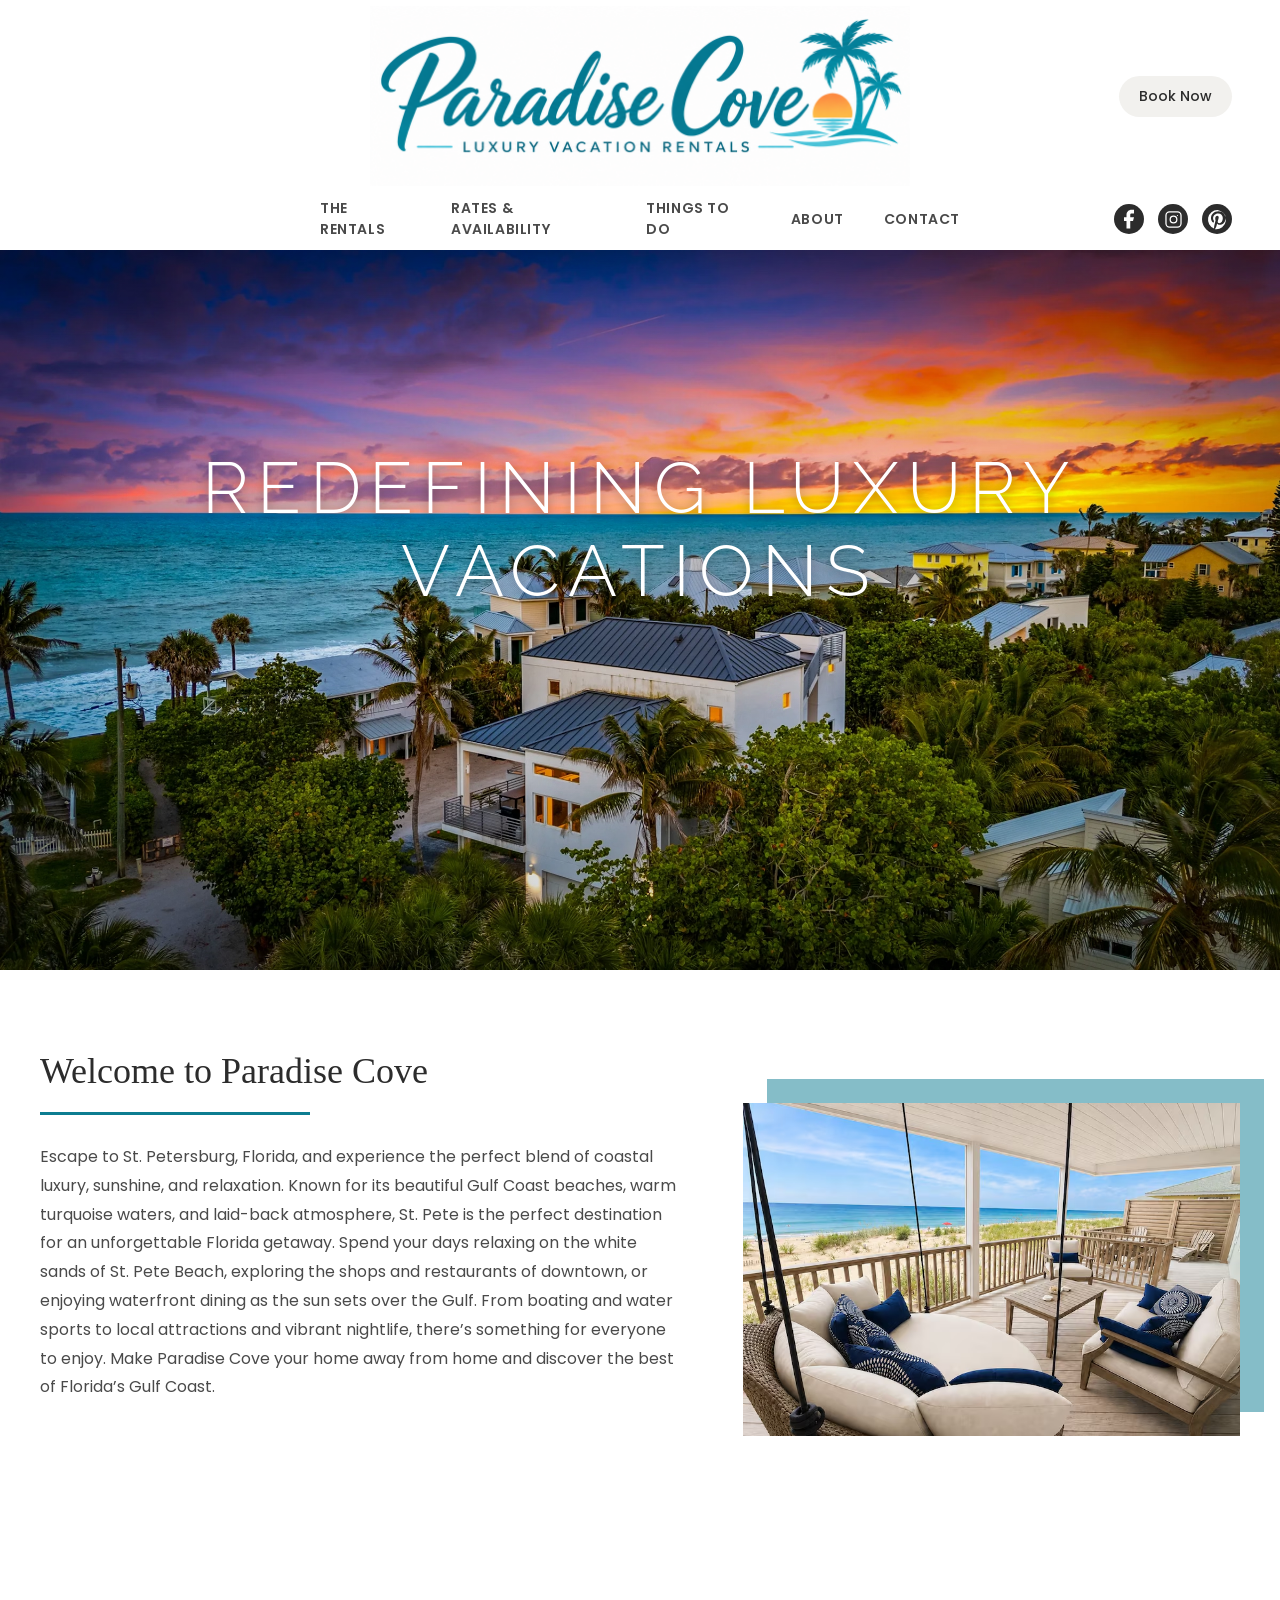
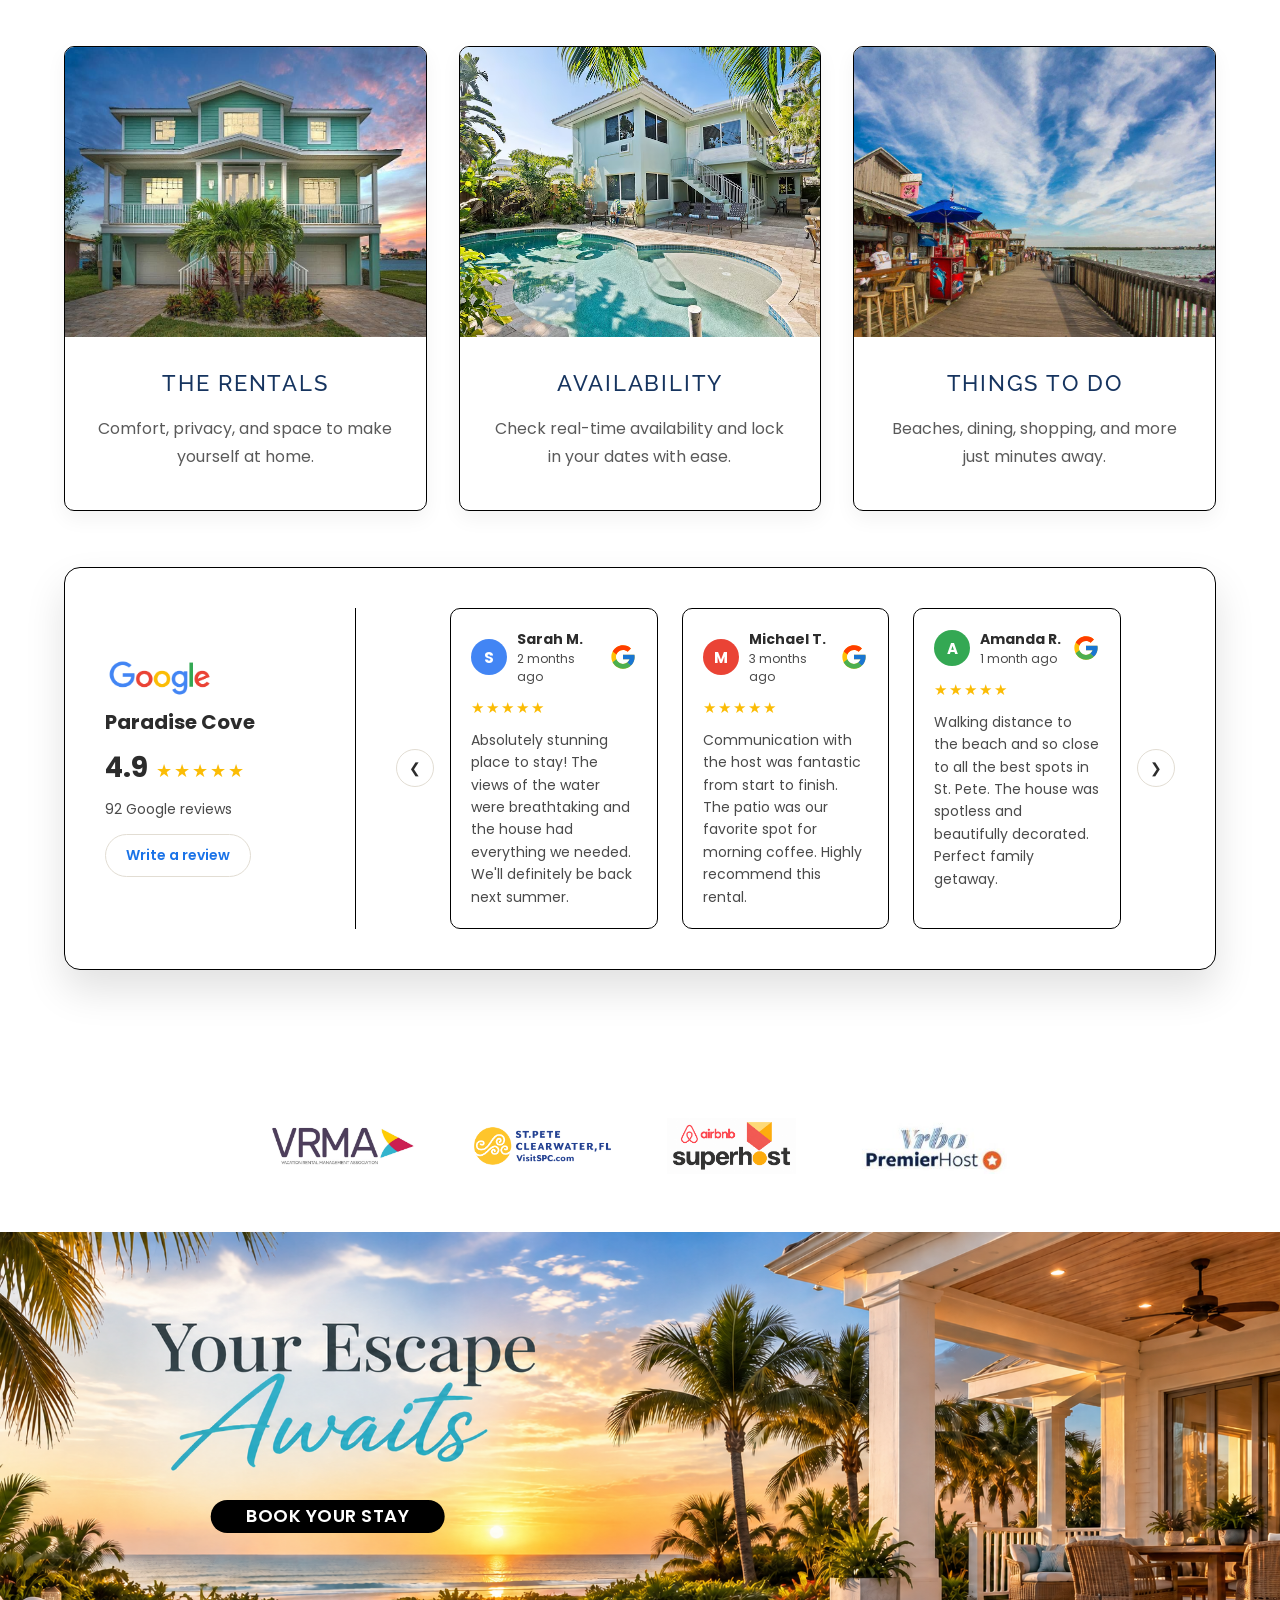
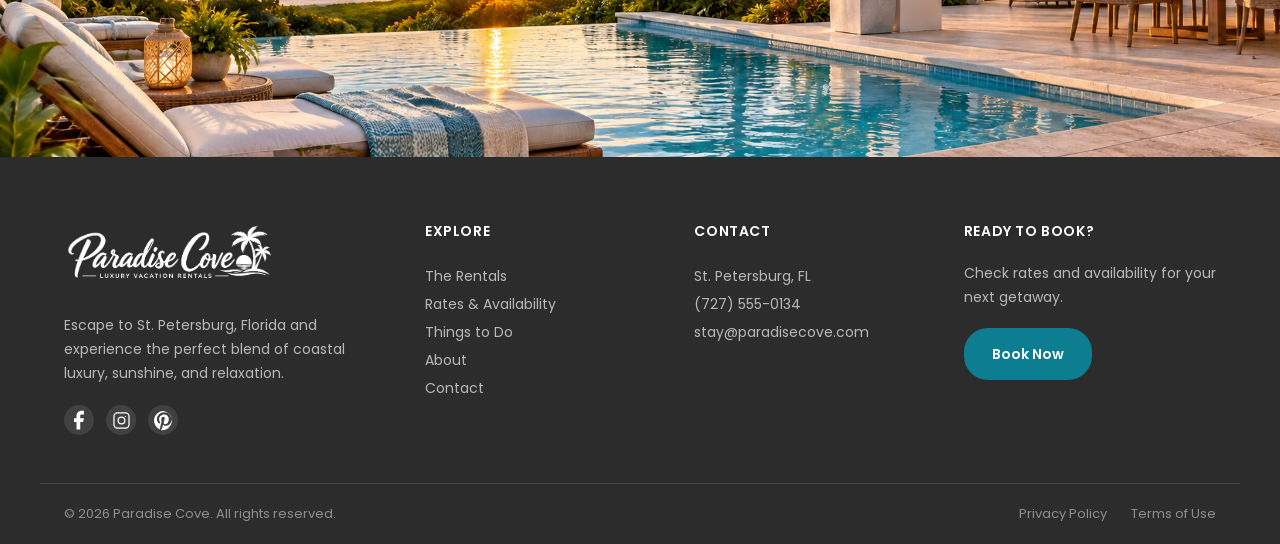
<file: index.html>
<!DOCTYPE html>
<html lang="en">
<head>
<meta charset="UTF-8">
<meta name="viewport" content="width=device-width, initial-scale=1.0">
<title>Paradise Cove</title>
<link rel="preconnect" href="https://fonts.googleapis.com">
<link href="https://fonts.googleapis.com/css2?family=Poppins:wght@400;500;600;700&family=Raleway:wght@300;500&display=swap" rel="stylesheet">
<link rel="stylesheet" href="style.css?v=2">
</head>
<body>

  <header class="navbar">
    <div class="navbar-top">
      <div class="navbar-top-actions navbar-top-left"></div>

      <a href="#" class="logo">
        <img src="logo2.png" alt="Paradise Cove">
      </a>

      <div class="navbar-top-actions navbar-top-right">
        <a href="contact.html" class="pill-btn">Contact</a>
        <a href="#" class="pill-btn">Book Now</a>
      </div>
    </div>

    <nav class="navbar-bottom">
      <div class="nav-links" id="navLinks">
        <a href="the-rentals.html">The Rentals</a>
        <a href="rates&amp;availability.html">Rates &amp; Availability</a>
        <a href="thingstodo.html">Things to Do</a>
        <a href="about.html">About</a>
        <a href="contact.html">Contact</a>
      </div>

      <div class="nav-right">
        <a href="#" class="social-icon icon-facebook" aria-label="Facebook">
          <svg viewBox="0 0 24 24" fill="currentColor"><path d="M14 7.5h2V4.5h-2c-2.2 0-4 1.8-4 4v2H8v3h2v6h3v-6h2.2l.8-3H13v-2c0-.55.45-1 1-1z"/></svg>
        </a>
        <a href="#" class="social-icon" aria-label="Instagram">
          <svg viewBox="0 0 24 24" fill="none" stroke="currentColor" stroke-width="1.6"><rect x="2.5" y="2.5" width="19" height="19" rx="4.5"/><circle cx="12" cy="12" r="4.2"/><circle cx="17" cy="7" r="0.7" fill="currentColor" stroke="none"/></svg>
        </a>
        <a href="#" class="social-icon icon-pinterest" aria-label="Pinterest">
          <svg viewBox="0 0 24 24" fill="currentColor"><path d="M12 2a10 10 0 0 0-3.6 19.3c0-.8 0-1.8.2-2.6l1.4-6s-.35-.7-.35-1.75c0-1.6.95-2.8 2.1-2.8 1 0 1.5.75 1.5 1.65 0 1-.65 2.5-1 3.9-.3 1.15.6 2.1 1.7 2.1 2.05 0 3.6-2.15 3.6-5.3 0-2.75-2-4.7-4.9-4.7-3.3 0-5.25 2.5-5.25 5 0 1 .4 2.05.85 2.6.1.1.1.2.1.3l-.35 1.4c-.05.2-.2.25-.4.15-1.5-.7-2.4-2.9-2.4-4.65 0-3.8 2.75-7.3 7.95-7.3 4.2 0 7.4 3 7.4 6.9 0 4.1-2.6 7.4-6.2 7.4-1.2 0-2.35-.65-2.75-1.4l-.75 2.85c-.27 1.05-1 2.35-1.5 3.15A10 10 0 1 0 12 2z"/></svg>
        </a>
      </div>

      <button class="nav-toggle" aria-label="Menu" aria-expanded="false">
        <span></span><span></span><span></span>
      </button>
    </nav>
  </header>

  <section class="hero">
    <div class="hero-overlay"></div>
    <img class="hero-img" src="heroimage.avif" alt="Paradise Cove villa">
    <div class="hero-content">
      <h1>Redefining Luxury Vacations</h1>
    </div>
  </section>

  <section class="intro">
    <div class="intro-content">
      <h2>Welcome to Paradise Cove</h2>
      <div class="intro-underline"></div>
      <div class="intro-row">
        <p>Escape to St. Petersburg, Florida, and experience the perfect blend of coastal luxury, sunshine, and relaxation. Known for its beautiful Gulf Coast beaches, warm turquoise waters, and laid-back atmosphere, St. Pete is the perfect destination for an unforgettable Florida getaway. Spend your days relaxing on the white sands of St. Pete Beach, exploring the shops and restaurants of downtown, or enjoying waterfront dining as the sun sets over the Gulf. From boating and water sports to local attractions and vibrant nightlife, there&rsquo;s something for everyone to enjoy. Make Paradise Cove your home away from home and discover the best of Florida&rsquo;s Gulf Coast.</p>
        <div class="intro-image-wrap">
          <img class="intro-image" src="patio.avif" alt="Paradise Cove patio">
        </div>
      </div>
    </div>
  </section>

  <section class="beach-parallax">
    <div class="features">
      <div class="features-grid">
        <a href="the-rentals.html" class="feature-card">
          <img class="feature-img" src="beachhousecard.jpg" alt="The Rentals">
          <div class="feature-body">
            <h3>The Rentals</h3>
            <p>Comfort, privacy, and space to make yourself at home.</p>
          </div>
        </a>

        <a href="rates&amp;availability.html" class="feature-card">
          <img class="feature-img" src="amenitiescard.avif" alt="Availability">
          <div class="feature-body">
            <h3>Availability</h3>
            <p>Check real-time availability and lock in your dates with ease.</p>
          </div>
        </a>

        <a href="thingstodo.html" class="feature-card">
          <img class="feature-img" src="stpetepier.jpg" alt="Things to Do">
          <div class="feature-body">
            <h3>Things to Do</h3>
            <p>Beaches, dining, shopping, and more just minutes away.</p>
          </div>
        </a>
      </div>

      <div class="reviews-card">
      <div class="reviews-info">
        <img src="google-logo-transparent.png" alt="Google" class="google-logo">
        <h3 class="reviews-business-name">Paradise Cove</h3>
        <div class="reviews-rating">
          <span class="rating-score">4.9</span>
          <span class="rating-stars">★★★★★</span>
        </div>
        <p class="reviews-count">92 Google reviews</p>
        <a href="#" class="write-review-btn">Write a review</a>
      </div>

      <div class="reviews-divider"></div>

      <div class="reviews-carousel">
        <button class="carousel-arrow carousel-arrow-left" aria-label="Previous reviews">&#10094;</button>

        <div class="reviews-track" id="reviewsTrack">
          <div class="review-item">
            <div class="review-header">
              <div class="review-avatar" style="background:#4285F4;">S</div>
              <div class="review-author">
                <span class="review-name">Sarah M.</span>
                <span class="review-time">2 months ago</span>
              </div>
              <svg class="review-g-icon" viewBox="0 0 48 48" aria-label="Google">
                <path fill="#FFC107" d="M43.611,20.083H42V20H24v8h11.303c-1.649,4.657-6.08,8-11.303,8c-6.627,0-12-5.373-12-12c0-6.627,5.373-12,12-12c3.059,0,5.842,1.154,7.961,3.039l5.657-5.657C34.046,6.053,29.268,4,24,4C12.955,4,4,12.955,4,24c0,11.045,8.955,20,20,20c11.045,0,20-8.955,20-20C44,22.659,43.862,21.35,43.611,20.083z"/>
                <path fill="#FF3D00" d="M6.306,14.691l6.571,4.819C14.655,15.108,18.961,12,24,12c3.059,0,5.842,1.154,7.961,3.039l5.657-5.657C34.046,6.053,29.268,4,24,4C16.318,4,9.656,8.337,6.306,14.691z"/>
                <path fill="#4CAF50" d="M24,44c5.166,0,9.86-1.977,13.409-5.192l-6.19-5.238C29.211,35.091,26.715,36,24,36c-5.202,0-9.619-3.317-11.283-7.946l-6.522,5.025C9.505,39.556,16.227,44,24,44z"/>
                <path fill="#1976D2" d="M43.611,20.083H42V20H24v8h11.303c-0.792,2.237-2.231,4.166-4.087,5.571c0.001-0.001,0.002-0.001,0.003-0.002l6.19,5.238C36.971,39.205,44,34,44,24C44,22.659,43.862,21.35,43.611,20.083z"/>
              </svg>
            </div>
            <div class="review-stars">★★★★★</div>
            <p class="review-text">Absolutely stunning place to stay! The views of the water were breathtaking and the house had everything we needed. We'll definitely be back next summer.</p>
          </div>

          <div class="review-item">
            <div class="review-header">
              <div class="review-avatar" style="background:#EA4335;">M</div>
              <div class="review-author">
                <span class="review-name">Michael T.</span>
                <span class="review-time">3 months ago</span>
              </div>
              <svg class="review-g-icon" viewBox="0 0 48 48" aria-label="Google">
                <path fill="#FFC107" d="M43.611,20.083H42V20H24v8h11.303c-1.649,4.657-6.08,8-11.303,8c-6.627,0-12-5.373-12-12c0-6.627,5.373-12,12-12c3.059,0,5.842,1.154,7.961,3.039l5.657-5.657C34.046,6.053,29.268,4,24,4C12.955,4,4,12.955,4,24c0,11.045,8.955,20,20,20c11.045,0,20-8.955,20-20C44,22.659,43.862,21.35,43.611,20.083z"/>
                <path fill="#FF3D00" d="M6.306,14.691l6.571,4.819C14.655,15.108,18.961,12,24,12c3.059,0,5.842,1.154,7.961,3.039l5.657-5.657C34.046,6.053,29.268,4,24,4C16.318,4,9.656,8.337,6.306,14.691z"/>
                <path fill="#4CAF50" d="M24,44c5.166,0,9.86-1.977,13.409-5.192l-6.19-5.238C29.211,35.091,26.715,36,24,36c-5.202,0-9.619-3.317-11.283-7.946l-6.522,5.025C9.505,39.556,16.227,44,24,44z"/>
                <path fill="#1976D2" d="M43.611,20.083H42V20H24v8h11.303c-0.792,2.237-2.231,4.166-4.087,5.571c0.001-0.001,0.002-0.001,0.003-0.002l6.19,5.238C36.971,39.205,44,34,44,24C44,22.659,43.862,21.35,43.611,20.083z"/>
              </svg>
            </div>
            <div class="review-stars">★★★★★</div>
            <p class="review-text">Communication with the host was fantastic from start to finish. The patio was our favorite spot for morning coffee. Highly recommend this rental.</p>
          </div>

          <div class="review-item">
            <div class="review-header">
              <div class="review-avatar" style="background:#34A853;">A</div>
              <div class="review-author">
                <span class="review-name">Amanda R.</span>
                <span class="review-time">1 month ago</span>
              </div>
              <svg class="review-g-icon" viewBox="0 0 48 48" aria-label="Google">
                <path fill="#FFC107" d="M43.611,20.083H42V20H24v8h11.303c-1.649,4.657-6.08,8-11.303,8c-6.627,0-12-5.373-12-12c0-6.627,5.373-12,12-12c3.059,0,5.842,1.154,7.961,3.039l5.657-5.657C34.046,6.053,29.268,4,24,4C12.955,4,4,12.955,4,24c0,11.045,8.955,20,20,20c11.045,0,20-8.955,20-20C44,22.659,43.862,21.35,43.611,20.083z"/>
                <path fill="#FF3D00" d="M6.306,14.691l6.571,4.819C14.655,15.108,18.961,12,24,12c3.059,0,5.842,1.154,7.961,3.039l5.657-5.657C34.046,6.053,29.268,4,24,4C16.318,4,9.656,8.337,6.306,14.691z"/>
                <path fill="#4CAF50" d="M24,44c5.166,0,9.86-1.977,13.409-5.192l-6.19-5.238C29.211,35.091,26.715,36,24,36c-5.202,0-9.619-3.317-11.283-7.946l-6.522,5.025C9.505,39.556,16.227,44,24,44z"/>
                <path fill="#1976D2" d="M43.611,20.083H42V20H24v8h11.303c-0.792,2.237-2.231,4.166-4.087,5.571c0.001-0.001,0.002-0.001,0.003-0.002l6.19,5.238C36.971,39.205,44,34,44,24C44,22.659,43.862,21.35,43.611,20.083z"/>
              </svg>
            </div>
            <div class="review-stars">★★★★★</div>
            <p class="review-text">Walking distance to the beach and so close to all the best spots in St. Pete. The house was spotless and beautifully decorated. Perfect family getaway.</p>
          </div>

          <div class="review-item">
            <div class="review-header">
              <div class="review-avatar" style="background:#FBBC05;">D</div>
              <div class="review-author">
                <span class="review-name">David L.</span>
                <span class="review-time">5 months ago</span>
              </div>
              <svg class="review-g-icon" viewBox="0 0 48 48" aria-label="Google">
                <path fill="#FFC107" d="M43.611,20.083H42V20H24v8h11.303c-1.649,4.657-6.08,8-11.303,8c-6.627,0-12-5.373-12-12c0-6.627,5.373-12,12-12c3.059,0,5.842,1.154,7.961,3.039l5.657-5.657C34.046,6.053,29.268,4,24,4C12.955,4,4,12.955,4,24c0,11.045,8.955,20,20,20c11.045,0,20-8.955,20-20C44,22.659,43.862,21.35,43.611,20.083z"/>
                <path fill="#FF3D00" d="M6.306,14.691l6.571,4.819C14.655,15.108,18.961,12,24,12c3.059,0,5.842,1.154,7.961,3.039l5.657-5.657C34.046,6.053,29.268,4,24,4C16.318,4,9.656,8.337,6.306,14.691z"/>
                <path fill="#4CAF50" d="M24,44c5.166,0,9.86-1.977,13.409-5.192l-6.19-5.238C29.211,35.091,26.715,36,24,36c-5.202,0-9.619-3.317-11.283-7.946l-6.522,5.025C9.505,39.556,16.227,44,24,44z"/>
                <path fill="#1976D2" d="M43.611,20.083H42V20H24v8h11.303c-0.792,2.237-2.231,4.166-4.087,5.571c0.001-0.001,0.002-0.001,0.003-0.002l6.19,5.238C36.971,39.205,44,34,44,24C44,22.659,43.862,21.35,43.611,20.083z"/>
              </svg>
            </div>
            <div class="review-stars">★★★★★</div>
            <p class="review-text">Exceeded every expectation. The sunset views from the backyard alone are worth the trip. Check-in was seamless and the place was exactly as pictured.</p>
          </div>

          <div class="review-item">
            <div class="review-header">
              <div class="review-avatar" style="background:#8E44AD;">J</div>
              <div class="review-author">
                <span class="review-name">Jessica P.</span>
                <span class="review-time">3 weeks ago</span>
              </div>
              <svg class="review-g-icon" viewBox="0 0 48 48" aria-label="Google">
                <path fill="#FFC107" d="M43.611,20.083H42V20H24v8h11.303c-1.649,4.657-6.08,8-11.303,8c-6.627,0-12-5.373-12-12c0-6.627,5.373-12,12-12c3.059,0,5.842,1.154,7.961,3.039l5.657-5.657C34.046,6.053,29.268,4,24,4C12.955,4,4,12.955,4,24c0,11.045,8.955,20,20,20c11.045,0,20-8.955,20-20C44,22.659,43.862,21.35,43.611,20.083z"/>
                <path fill="#FF3D00" d="M6.306,14.691l6.571,4.819C14.655,15.108,18.961,12,24,12c3.059,0,5.842,1.154,7.961,3.039l5.657-5.657C34.046,6.053,29.268,4,24,4C16.318,4,9.656,8.337,6.306,14.691z"/>
                <path fill="#4CAF50" d="M24,44c5.166,0,9.86-1.977,13.409-5.192l-6.19-5.238C29.211,35.091,26.715,36,24,36c-5.202,0-9.619-3.317-11.283-7.946l-6.522,5.025C9.505,39.556,16.227,44,24,44z"/>
                <path fill="#1976D2" d="M43.611,20.083H42V20H24v8h11.303c-0.792,2.237-2.231,4.166-4.087,5.571c0.001-0.001,0.002-0.001,0.003-0.002l6.19,5.238C36.971,39.205,44,34,44,24C44,22.659,43.862,21.35,43.611,20.083z"/>
              </svg>
            </div>
            <div class="review-stars">★★★★★</div>
            <p class="review-text">Our third stay at Paradise Cove and it never disappoints. Clean, comfortable, and the location can't be beat. Already planning our next visit.</p>
          </div>
        </div>

        <button class="carousel-arrow carousel-arrow-right" aria-label="Next reviews">&#10095;</button>
      </div>
    </div>
    </div>
  </section>

  <section class="partner-logos">
    <div class="partner-logos-row">
      <img src="partner%20logos/vrma2.jpg" alt="VRMA - Vacation Rental Management Association" class="partner-logo-vrma">
      <img src="partner%20logos/visit.png" alt="Visit St. Pete Clearwater" class="partner-logo-large">
      <img src="partner%20logos/airbnb.png" alt="Airbnb Superhost">
      <img src="partner%20logos/vrbo.jpg" alt="Vrbo Premier Host">
    </div>
  </section>

  <section class="banner">
    <img src="banner.png?v=2" alt="Your Escape Awaits">
    <a href="#" class="banner-btn">Book Your Stay</a>
  </section>

  <footer class="site-footer">
    <div class="footer-top">
      <div class="footer-brand">
        <img src="logo2-white.png" alt="Paradise Cove" class="footer-logo">
        <p>Escape to St. Petersburg, Florida and experience the perfect blend of coastal luxury, sunshine, and relaxation.</p>
        <div class="footer-social">
          <a href="#" class="social-icon icon-facebook" aria-label="Facebook">
            <svg viewBox="0 0 24 24" fill="currentColor"><path d="M14 7.5h2V4.5h-2c-2.2 0-4 1.8-4 4v2H8v3h2v6h3v-6h2.2l.8-3H13v-2c0-.55.45-1 1-1z"/></svg>
          </a>
          <a href="#" class="social-icon" aria-label="Instagram">
            <svg viewBox="0 0 24 24" fill="none" stroke="currentColor" stroke-width="1.6"><rect x="2.5" y="2.5" width="19" height="19" rx="4.5"/><circle cx="12" cy="12" r="4.2"/><circle cx="17" cy="7" r="0.7" fill="currentColor" stroke="none"/></svg>
          </a>
          <a href="#" class="social-icon icon-pinterest" aria-label="Pinterest">
            <svg viewBox="0 0 24 24" fill="currentColor"><path d="M12 2a10 10 0 0 0-3.6 19.3c0-.8 0-1.8.2-2.6l1.4-6s-.35-.7-.35-1.75c0-1.6.95-2.8 2.1-2.8 1 0 1.5.75 1.5 1.65 0 1-.65 2.5-1 3.9-.3 1.15.6 2.1 1.7 2.1 2.05 0 3.6-2.15 3.6-5.3 0-2.75-2-4.7-4.9-4.7-3.3 0-5.25 2.5-5.25 5 0 1 .4 2.05.85 2.6.1.1.1.2.1.3l-.35 1.4c-.05.2-.2.25-.4.15-1.5-.7-2.4-2.9-2.4-4.65 0-3.8 2.75-7.3 7.95-7.3 4.2 0 7.4 3 7.4 6.9 0 4.1-2.6 7.4-6.2 7.4-1.2 0-2.35-.65-2.75-1.4l-.75 2.85c-.27 1.05-1 2.35-1.5 3.15A10 10 0 1 0 12 2z"/></svg>
          </a>
        </div>
      </div>

      <div class="footer-col footer-explore">
        <h4>Explore</h4>
        <a href="the-rentals.html">The Rentals</a>
        <a href="rates&amp;availability.html">Rates &amp; Availability</a>
        <a href="thingstodo.html">Things to Do</a>
        <a href="about.html">About</a>
        <a href="contact.html">Contact</a>
      </div>

      <div class="footer-col footer-contact">
        <h4>Contact</h4>
        <p>St. Petersburg, FL</p>
        <p><a href="tel:+17275550134">(727) 555-0134</a></p>
        <p><a href="mailto:stay@paradisecove.com">stay@paradisecove.com</a></p>
      </div>

      <div class="footer-col footer-cta">
        <h4>Ready to Book?</h4>
        <p>Check rates and availability for your next getaway.</p>
        <a href="#" class="footer-book-btn">Book Now</a>
      </div>
    </div>

    <div class="footer-bottom">
      <p>&copy; 2026 Paradise Cove. All rights reserved.</p>
      <div class="footer-legal">
        <a href="#">Privacy Policy</a>
        <a href="#">Terms of Use</a>
      </div>
    </div>
  </footer>

  <script>
    (function () {
      const toggle = document.querySelector('.nav-toggle');
      const links = document.getElementById('navLinks');
      toggle.addEventListener('click', () => {
        const isOpen = links.classList.toggle('open');
        toggle.classList.toggle('open', isOpen);
        toggle.setAttribute('aria-expanded', isOpen);
      });
    })();

    (function () {
      const cards = document.querySelectorAll('.feature-card');
      if (!cards.length) return;
      const observer = new IntersectionObserver((entries) => {
        entries.forEach((entry) => {
          if (entry.isIntersecting) {
            entry.target.classList.add('in-view');
            observer.unobserve(entry.target);
          }
        });
      }, { threshold: 0.2 });
      cards.forEach((card) => observer.observe(card));
    })();

    (function () {
      const track = document.getElementById('reviewsTrack');
      const prevBtn = document.querySelector('.carousel-arrow-left');
      const nextBtn = document.querySelector('.carousel-arrow-right');
      const scrollByCard = () => {
        const card = track.querySelector('.review-item');
        return card ? card.offsetWidth + 24 : 320;
      };
      prevBtn.addEventListener('click', () => track.scrollBy({ left: -scrollByCard(), behavior: 'smooth' }));
      nextBtn.addEventListener('click', () => track.scrollBy({ left: scrollByCard(), behavior: 'smooth' }));
    })();
  </script>

</body>
</html>
</file>
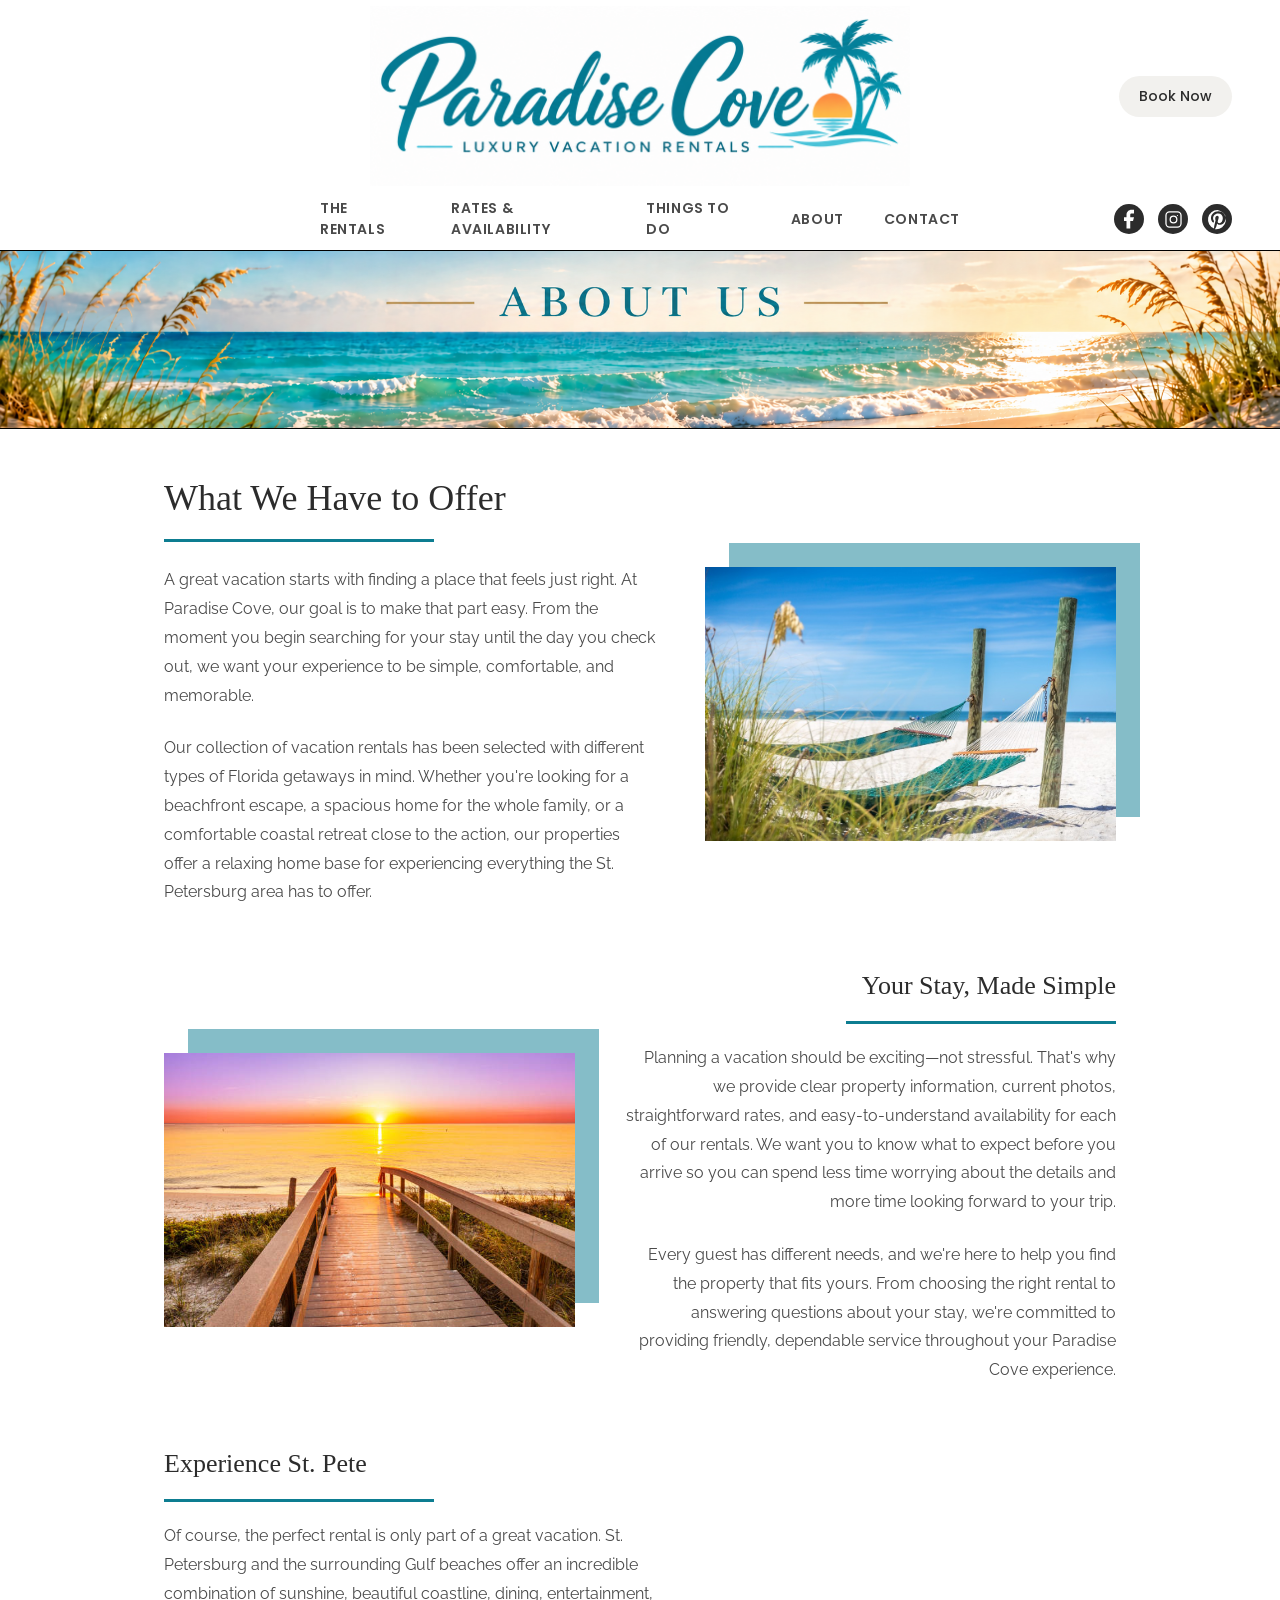
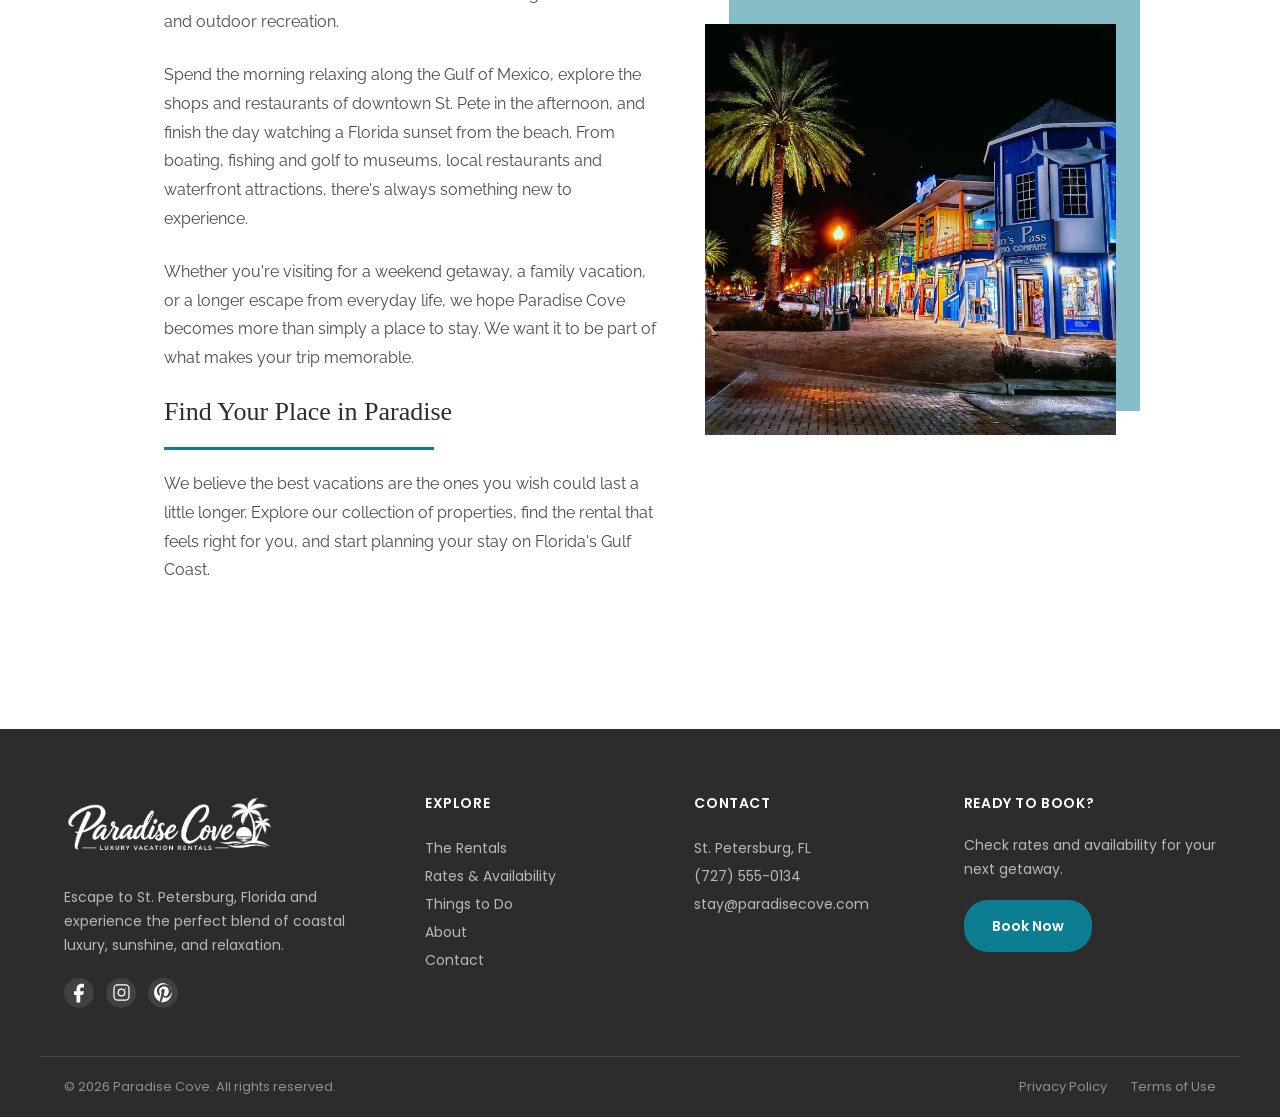
<file: about.html>
<!DOCTYPE html>
<html lang="en">
<head>
<meta charset="UTF-8">
<meta name="viewport" content="width=device-width, initial-scale=1.0">
<title>About | Paradise Cove</title>
<link rel="preconnect" href="https://fonts.googleapis.com">
<link href="https://fonts.googleapis.com/css2?family=Poppins:wght@400;500;600;700&family=Raleway:wght@300;500&display=swap" rel="stylesheet">
<link rel="stylesheet" href="style.css?v=2">
</head>
<body>

  <header class="navbar">
    <div class="navbar-top">
      <div class="navbar-top-actions navbar-top-left"></div>

      <a href="index.html" class="logo">
        <img src="logo2.png" alt="Paradise Cove">
      </a>

      <div class="navbar-top-actions navbar-top-right">
        <a href="contact.html" class="pill-btn">Contact</a>
        <a href="#" class="pill-btn">Book Now</a>
      </div>
    </div>

    <nav class="navbar-bottom">
      <div class="nav-links" id="navLinks">
        <a href="the-rentals.html">The Rentals</a>
        <a href="rates&amp;availability.html">Rates &amp; Availability</a>
        <a href="thingstodo.html">Things to Do</a>
        <a href="about.html">About</a>
        <a href="contact.html">Contact</a>
      </div>

      <div class="nav-right">
        <a href="#" class="social-icon icon-facebook" aria-label="Facebook">
          <svg viewBox="0 0 24 24" fill="currentColor"><path d="M14 7.5h2V4.5h-2c-2.2 0-4 1.8-4 4v2H8v3h2v6h3v-6h2.2l.8-3H13v-2c0-.55.45-1 1-1z"/></svg>
        </a>
        <a href="#" class="social-icon" aria-label="Instagram">
          <svg viewBox="0 0 24 24" fill="none" stroke="currentColor" stroke-width="1.6"><rect x="2.5" y="2.5" width="19" height="19" rx="4.5"/><circle cx="12" cy="12" r="4.2"/><circle cx="17" cy="7" r="0.7" fill="currentColor" stroke="none"/></svg>
        </a>
        <a href="#" class="social-icon icon-pinterest" aria-label="Pinterest">
          <svg viewBox="0 0 24 24" fill="currentColor"><path d="M12 2a10 10 0 0 0-3.6 19.3c0-.8 0-1.8.2-2.6l1.4-6s-.35-.7-.35-1.75c0-1.6.95-2.8 2.1-2.8 1 0 1.5.75 1.5 1.65 0 1-.65 2.5-1 3.9-.3 1.15.6 2.1 1.7 2.1 2.05 0 3.6-2.15 3.6-5.3 0-2.75-2-4.7-4.9-4.7-3.3 0-5.25 2.5-5.25 5 0 1 .4 2.05.85 2.6.1.1.1.2.1.3l-.35 1.4c-.05.2-.2.25-.4.15-1.5-.7-2.4-2.9-2.4-4.65 0-3.8 2.75-7.3 7.95-7.3 4.2 0 7.4 3 7.4 6.9 0 4.1-2.6 7.4-6.2 7.4-1.2 0-2.35-.65-2.75-1.4l-.75 2.85c-.27 1.05-1 2.35-1.5 3.15A10 10 0 1 0 12 2z"/></svg>
        </a>
      </div>

      <button class="nav-toggle" aria-label="Menu" aria-expanded="false">
        <span></span><span></span><span></span>
      </button>
    </nav>
  </header>

  <section class="banner rentals-banner">
    <picture>
      <source media="(max-width: 600px)" srcset="aboutusbanner-mobile.png">
      <img src="aboutusbanner.png" alt="About Us">
    </picture>
  </section>

  <main class="about-page">
    <div class="about-inner">
      <div class="about-hero">
        <div class="about-hero-text">
          <h1 class="property-title about-title">What We Have to Offer</h1>
          <div class="intro-underline about-underline"></div>
          <p>A great vacation starts with finding a place that feels just right. At Paradise Cove, our goal is to make that part easy. From the moment you begin searching for your stay until the day you check out, we want your experience to be simple, comfortable, and memorable.</p>
          <p>Our collection of vacation rentals has been selected with different types of Florida getaways in mind. Whether you're looking for a beachfront escape, a spacious home for the whole family, or a comfortable coastal retreat close to the action, our properties offer a relaxing home base for experiencing everything the St. Petersburg area has to offer.</p>
        </div>
        <div class="about-hero-image">
          <img src="about1.jpg" alt="Paradise Cove">
        </div>
      </div>

      <div class="about-hero about-hero-reverse">
        <div class="about-hero-image">
          <img src="about2.jpg" alt="Paradise Cove">
        </div>
        <div class="about-hero-text about-hero-text-right">
          <h2 class="property-section-title">Your Stay, Made Simple</h2>
          <div class="intro-underline about-section-underline about-section-underline-right"></div>

          <p>Planning a vacation should be exciting&mdash;not stressful. That's why we provide clear property information, current photos, straightforward rates, and easy-to-understand availability for each of our rentals. We want you to know what to expect before you arrive so you can spend less time worrying about the details and more time looking forward to your trip.</p>

          <p>Every guest has different needs, and we're here to help you find the property that fits yours. From choosing the right rental to answering questions about your stay, we're committed to providing friendly, dependable service throughout your Paradise Cove experience.</p>
        </div>
      </div>

      <div class="about-hero about-hero-center">
        <div class="about-hero-text">
          <h2 class="property-section-title">Experience St. Pete</h2>
          <div class="intro-underline about-section-underline"></div>

          <p>Of course, the perfect rental is only part of a great vacation. St. Petersburg and the surrounding Gulf beaches offer an incredible combination of sunshine, beautiful coastline, dining, entertainment, and outdoor recreation.</p>

          <p>Spend the morning relaxing along the Gulf of Mexico, explore the shops and restaurants of downtown St. Pete in the afternoon, and finish the day watching a Florida sunset from the beach. From boating, fishing and golf to museums, local restaurants and waterfront attractions, there's always something new to experience.</p>

          <p>Whether you're visiting for a weekend getaway, a family vacation, or a longer escape from everyday life, we hope Paradise Cove becomes more than simply a place to stay. We want it to be part of what makes your trip memorable.</p>

          <h2 class="property-section-title">Find Your Place in Paradise</h2>
          <div class="intro-underline about-section-underline"></div>

          <p>We believe the best vacations are the ones you wish could last a little longer. Explore our collection of properties, find the rental that feels right for you, and start planning your stay on Florida's Gulf Coast.</p>
        </div>
        <div class="about-hero-image">
          <img src="about3.webp" alt="Paradise Cove">
        </div>
      </div>
    </div>
  </main>

  <footer class="site-footer">
    <div class="footer-top">
      <div class="footer-brand">
        <img src="logo2-white.png" alt="Paradise Cove" class="footer-logo">
        <p>Escape to St. Petersburg, Florida and experience the perfect blend of coastal luxury, sunshine, and relaxation.</p>
        <div class="footer-social">
          <a href="#" class="social-icon icon-facebook" aria-label="Facebook">
            <svg viewBox="0 0 24 24" fill="currentColor"><path d="M14 7.5h2V4.5h-2c-2.2 0-4 1.8-4 4v2H8v3h2v6h3v-6h2.2l.8-3H13v-2c0-.55.45-1 1-1z"/></svg>
          </a>
          <a href="#" class="social-icon" aria-label="Instagram">
            <svg viewBox="0 0 24 24" fill="none" stroke="currentColor" stroke-width="1.6"><rect x="2.5" y="2.5" width="19" height="19" rx="4.5"/><circle cx="12" cy="12" r="4.2"/><circle cx="17" cy="7" r="0.7" fill="currentColor" stroke="none"/></svg>
          </a>
          <a href="#" class="social-icon icon-pinterest" aria-label="Pinterest">
            <svg viewBox="0 0 24 24" fill="currentColor"><path d="M12 2a10 10 0 0 0-3.6 19.3c0-.8 0-1.8.2-2.6l1.4-6s-.35-.7-.35-1.75c0-1.6.95-2.8 2.1-2.8 1 0 1.5.75 1.5 1.65 0 1-.65 2.5-1 3.9-.3 1.15.6 2.1 1.7 2.1 2.05 0 3.6-2.15 3.6-5.3 0-2.75-2-4.7-4.9-4.7-3.3 0-5.25 2.5-5.25 5 0 1 .4 2.05.85 2.6.1.1.1.2.1.3l-.35 1.4c-.05.2-.2.25-.4.15-1.5-.7-2.4-2.9-2.4-4.65 0-3.8 2.75-7.3 7.95-7.3 4.2 0 7.4 3 7.4 6.9 0 4.1-2.6 7.4-6.2 7.4-1.2 0-2.35-.65-2.75-1.4l-.75 2.85c-.27 1.05-1 2.35-1.5 3.15A10 10 0 1 0 12 2z"/></svg>
          </a>
        </div>
      </div>

      <div class="footer-col footer-explore">
        <h4>Explore</h4>
        <a href="the-rentals.html">The Rentals</a>
        <a href="rates&amp;availability.html">Rates &amp; Availability</a>
        <a href="thingstodo.html">Things to Do</a>
        <a href="about.html">About</a>
        <a href="contact.html">Contact</a>
      </div>

      <div class="footer-col footer-contact">
        <h4>Contact</h4>
        <p>St. Petersburg, FL</p>
        <p><a href="tel:+17275550134">(727) 555-0134</a></p>
        <p><a href="mailto:stay@paradisecove.com">stay@paradisecove.com</a></p>
      </div>

      <div class="footer-col footer-cta">
        <h4>Ready to Book?</h4>
        <p>Check rates and availability for your next getaway.</p>
        <a href="#" class="footer-book-btn">Book Now</a>
      </div>
    </div>

    <div class="footer-bottom">
      <p>&copy; 2026 Paradise Cove. All rights reserved.</p>
      <div class="footer-legal">
        <a href="#">Privacy Policy</a>
        <a href="#">Terms of Use</a>
      </div>
    </div>
  </footer>

  <script>
    (function () {
      const toggle = document.querySelector('.nav-toggle');
      const links = document.getElementById('navLinks');
      toggle.addEventListener('click', () => {
        const isOpen = links.classList.toggle('open');
        toggle.classList.toggle('open', isOpen);
        toggle.setAttribute('aria-expanded', isOpen);
      });
    })();
  </script>

</body>
</html>
</file>
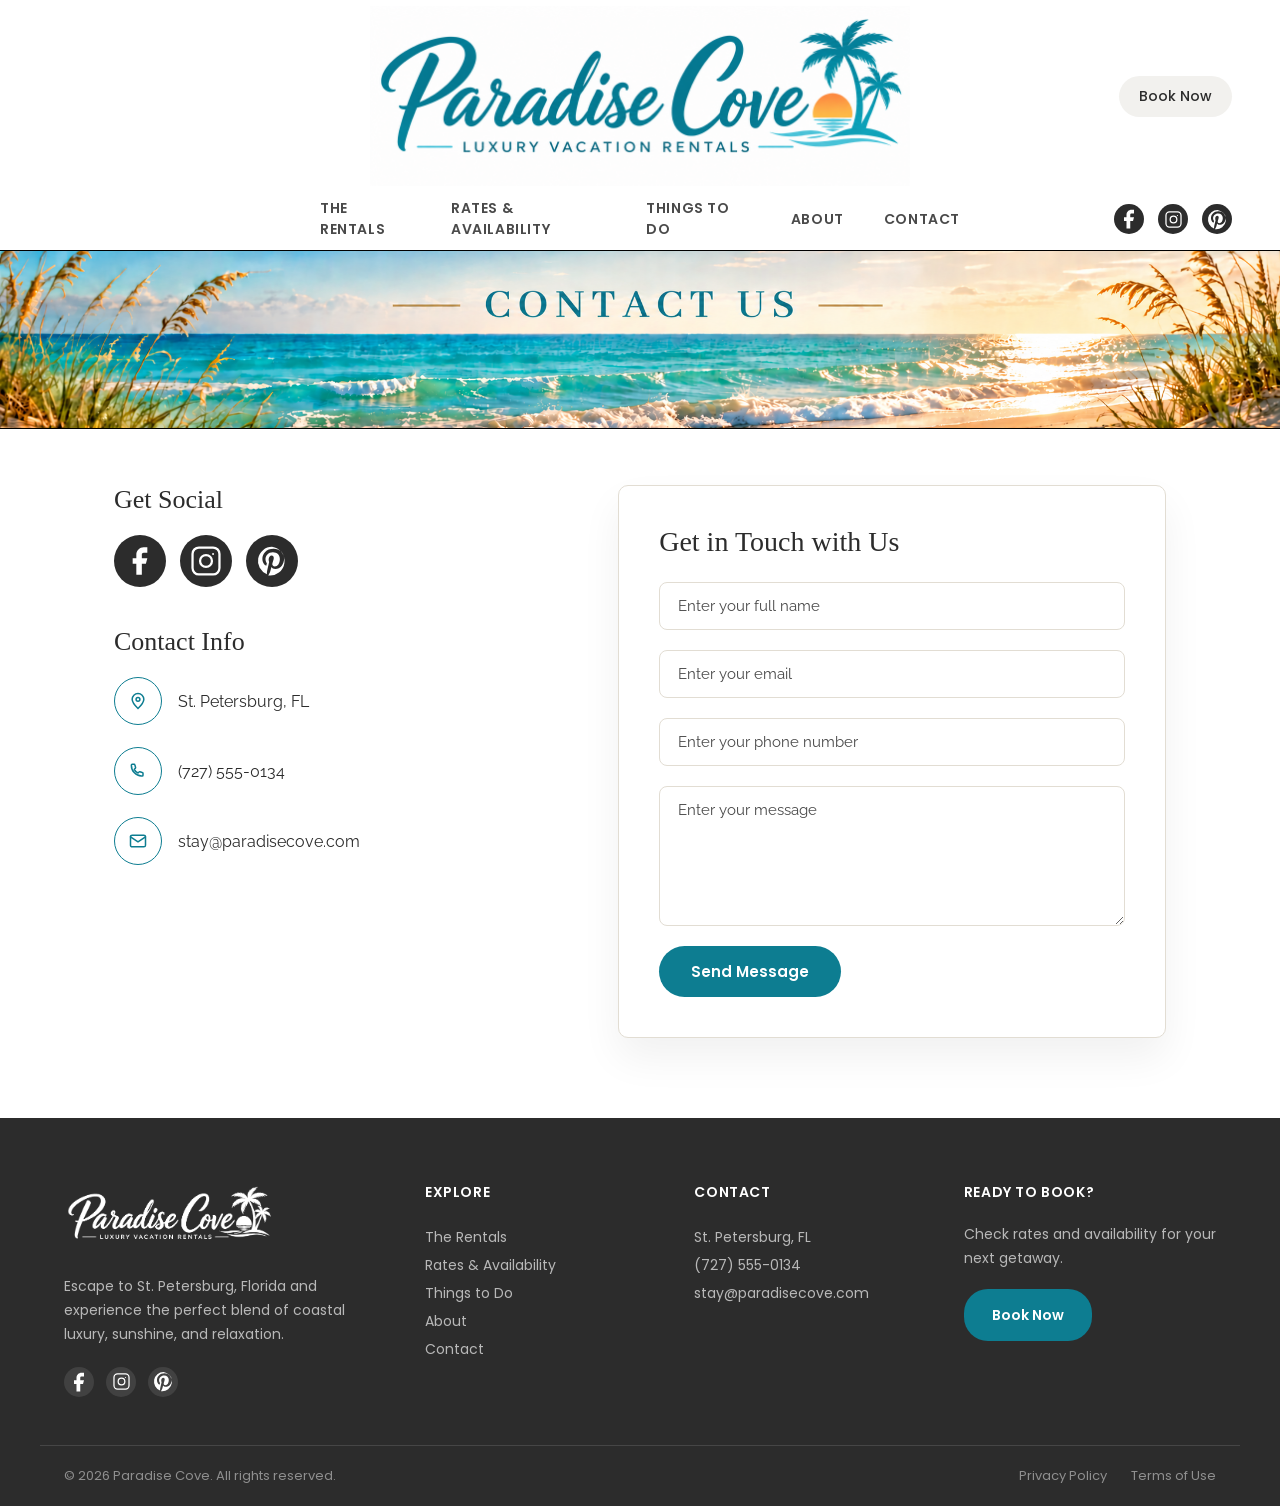
<file: contact.html>
<!DOCTYPE html>
<html lang="en">
<head>
<meta charset="UTF-8">
<meta name="viewport" content="width=device-width, initial-scale=1.0">
<title>Contact | Paradise Cove</title>
<link rel="preconnect" href="https://fonts.googleapis.com">
<link href="https://fonts.googleapis.com/css2?family=Poppins:wght@400;500;600;700&family=Raleway:wght@300;500&display=swap" rel="stylesheet">
<link rel="stylesheet" href="style.css?v=2">
</head>
<body>

  <header class="navbar">
    <div class="navbar-top">
      <div class="navbar-top-actions navbar-top-left"></div>

      <a href="index.html" class="logo">
        <img src="logo2.png" alt="Paradise Cove">
      </a>

      <div class="navbar-top-actions navbar-top-right">
        <a href="contact.html" class="pill-btn">Contact</a>
        <a href="#" class="pill-btn">Book Now</a>
      </div>
    </div>

    <nav class="navbar-bottom">
      <div class="nav-links" id="navLinks">
        <a href="the-rentals.html">The Rentals</a>
        <a href="rates&amp;availability.html">Rates &amp; Availability</a>
        <a href="thingstodo.html">Things to Do</a>
        <a href="about.html">About</a>
        <a href="contact.html">Contact</a>
      </div>

      <div class="nav-right">
        <a href="#" class="social-icon icon-facebook" aria-label="Facebook">
          <svg viewBox="0 0 24 24" fill="currentColor"><path d="M14 7.5h2V4.5h-2c-2.2 0-4 1.8-4 4v2H8v3h2v6h3v-6h2.2l.8-3H13v-2c0-.55.45-1 1-1z"/></svg>
        </a>
        <a href="#" class="social-icon" aria-label="Instagram">
          <svg viewBox="0 0 24 24" fill="none" stroke="currentColor" stroke-width="1.6"><rect x="2.5" y="2.5" width="19" height="19" rx="4.5"/><circle cx="12" cy="12" r="4.2"/><circle cx="17" cy="7" r="0.7" fill="currentColor" stroke="none"/></svg>
        </a>
        <a href="#" class="social-icon icon-pinterest" aria-label="Pinterest">
          <svg viewBox="0 0 24 24" fill="currentColor"><path d="M12 2a10 10 0 0 0-3.6 19.3c0-.8 0-1.8.2-2.6l1.4-6s-.35-.7-.35-1.75c0-1.6.95-2.8 2.1-2.8 1 0 1.5.75 1.5 1.65 0 1-.65 2.5-1 3.9-.3 1.15.6 2.1 1.7 2.1 2.05 0 3.6-2.15 3.6-5.3 0-2.75-2-4.7-4.9-4.7-3.3 0-5.25 2.5-5.25 5 0 1 .4 2.05.85 2.6.1.1.1.2.1.3l-.35 1.4c-.05.2-.2.25-.4.15-1.5-.7-2.4-2.9-2.4-4.65 0-3.8 2.75-7.3 7.95-7.3 4.2 0 7.4 3 7.4 6.9 0 4.1-2.6 7.4-6.2 7.4-1.2 0-2.35-.65-2.75-1.4l-.75 2.85c-.27 1.05-1 2.35-1.5 3.15A10 10 0 1 0 12 2z"/></svg>
        </a>
      </div>

      <button class="nav-toggle" aria-label="Menu" aria-expanded="false">
        <span></span><span></span><span></span>
      </button>
    </nav>
  </header>

  <section class="banner rentals-banner">
    <picture>
      <source media="(max-width: 600px)" srcset="contactbanner-mobile.png">
      <img src="contactbanner.png" alt="Contact Us">
    </picture>
  </section>

  <main class="contact-page">
    <div class="contact-inner">
      <div class="contact-grid">
        <div class="contact-info-col">
          <h2 class="property-section-title">Get Social</h2>
          <div class="contact-social-row">
            <a href="#" class="contact-social-btn icon-facebook" aria-label="Facebook">
              <svg viewBox="0 0 24 24" fill="currentColor"><path d="M14 7.5h2V4.5h-2c-2.2 0-4 1.8-4 4v2H8v3h2v6h3v-6h2.2l.8-3H13v-2c0-.55.45-1 1-1z"/></svg>
            </a>
            <a href="#" class="contact-social-btn" aria-label="Instagram">
              <svg viewBox="0 0 24 24" fill="none" stroke="currentColor" stroke-width="1.6"><rect x="2.5" y="2.5" width="19" height="19" rx="4.5"/><circle cx="12" cy="12" r="4.2"/><circle cx="17" cy="7" r="0.7" fill="currentColor" stroke="none"/></svg>
            </a>
            <a href="#" class="contact-social-btn" aria-label="Pinterest">
              <svg viewBox="0 0 24 24" fill="currentColor"><path d="M12 2a10 10 0 0 0-3.6 19.3c0-.8 0-1.8.2-2.6l1.4-6s-.35-.7-.35-1.75c0-1.6.95-2.8 2.1-2.8 1 0 1.5.75 1.5 1.65 0 1-.65 2.5-1 3.9-.3 1.15.6 2.1 1.7 2.1 2.05 0 3.6-2.15 3.6-5.3 0-2.75-2-4.7-4.9-4.7-3.3 0-5.25 2.5-5.25 5 0 1 .4 2.05.85 2.6.1.1.1.2.1.3l-.35 1.4c-.05.2-.2.25-.4.15-1.5-.7-2.4-2.9-2.4-4.65 0-3.8 2.75-7.3 7.95-7.3 4.2 0 7.4 3 7.4 6.9 0 4.1-2.6 7.4-6.2 7.4-1.2 0-2.35-.65-2.75-1.4l-.75 2.85c-.27 1.05-1 2.35-1.5 3.15A10 10 0 1 0 12 2z"/></svg>
            </a>
          </div>

          <h2 class="property-section-title contact-info-heading">Contact Info</h2>
          <div class="contact-info-list">
            <div class="contact-info-item">
              <span class="contact-info-icon">
                <svg viewBox="0 0 24 24" fill="none" stroke="currentColor" stroke-width="1.8"><path d="M12 21s-7-6.5-7-11a7 7 0 1 1 14 0c0 4.5-7 11-7 11z"/><circle cx="12" cy="10" r="2.3"/></svg>
              </span>
              <span>St. Petersburg, FL</span>
            </div>
            <div class="contact-info-item">
              <span class="contact-info-icon">
                <svg viewBox="0 0 24 24" fill="none" stroke="currentColor" stroke-width="1.8" stroke-linecap="round" stroke-linejoin="round"><path d="M4 5c0-.6.4-1 1-1h2.3c.5 0 .9.3 1 .8l.8 3a1 1 0 0 1-.3 1L7.6 10c.9 2 2.4 3.5 4.4 4.4l1.2-1.2a1 1 0 0 1 1-.3l3 .8c.5.1.8.5.8 1V17c0 .6-.4 1-1 1h-1C9.8 18 4 12.2 4 5z"/></svg>
              </span>
              <a href="tel:+17275550134">(727) 555-0134</a>
            </div>
            <div class="contact-info-item">
              <span class="contact-info-icon">
                <svg viewBox="0 0 24 24" fill="none" stroke="currentColor" stroke-width="1.8" stroke-linecap="round" stroke-linejoin="round"><rect x="3" y="5" width="18" height="14" rx="2"/><path d="M3 7l9 6 9-6"/></svg>
              </span>
              <a href="mailto:stay@paradisecove.com">stay@paradisecove.com</a>
            </div>
          </div>
        </div>

        <div class="contact-form-card">
          <h2 class="contact-form-title">Get in Touch with Us</h2>
          <form class="contact-form" id="contactForm">
            <input type="text" placeholder="Enter your full name" required>
            <input type="email" placeholder="Enter your email" required>
            <input type="tel" placeholder="Enter your phone number">
            <textarea placeholder="Enter your message" rows="6" required></textarea>
            <button type="submit" class="contact-submit-btn">Send Message</button>
            <p class="contact-form-success" id="contactFormSuccess" hidden>Thanks for reaching out! We'll get back to you shortly.</p>
          </form>
        </div>
      </div>
    </div>
  </main>

  <footer class="site-footer">
    <div class="footer-top">
      <div class="footer-brand">
        <img src="logo2-white.png" alt="Paradise Cove" class="footer-logo">
        <p>Escape to St. Petersburg, Florida and experience the perfect blend of coastal luxury, sunshine, and relaxation.</p>
        <div class="footer-social">
          <a href="#" class="social-icon icon-facebook" aria-label="Facebook">
            <svg viewBox="0 0 24 24" fill="currentColor"><path d="M14 7.5h2V4.5h-2c-2.2 0-4 1.8-4 4v2H8v3h2v6h3v-6h2.2l.8-3H13v-2c0-.55.45-1 1-1z"/></svg>
          </a>
          <a href="#" class="social-icon" aria-label="Instagram">
            <svg viewBox="0 0 24 24" fill="none" stroke="currentColor" stroke-width="1.6"><rect x="2.5" y="2.5" width="19" height="19" rx="4.5"/><circle cx="12" cy="12" r="4.2"/><circle cx="17" cy="7" r="0.7" fill="currentColor" stroke="none"/></svg>
          </a>
          <a href="#" class="social-icon icon-pinterest" aria-label="Pinterest">
            <svg viewBox="0 0 24 24" fill="currentColor"><path d="M12 2a10 10 0 0 0-3.6 19.3c0-.8 0-1.8.2-2.6l1.4-6s-.35-.7-.35-1.75c0-1.6.95-2.8 2.1-2.8 1 0 1.5.75 1.5 1.65 0 1-.65 2.5-1 3.9-.3 1.15.6 2.1 1.7 2.1 2.05 0 3.6-2.15 3.6-5.3 0-2.75-2-4.7-4.9-4.7-3.3 0-5.25 2.5-5.25 5 0 1 .4 2.05.85 2.6.1.1.1.2.1.3l-.35 1.4c-.05.2-.2.25-.4.15-1.5-.7-2.4-2.9-2.4-4.65 0-3.8 2.75-7.3 7.95-7.3 4.2 0 7.4 3 7.4 6.9 0 4.1-2.6 7.4-6.2 7.4-1.2 0-2.35-.65-2.75-1.4l-.75 2.85c-.27 1.05-1 2.35-1.5 3.15A10 10 0 1 0 12 2z"/></svg>
          </a>
        </div>
      </div>

      <div class="footer-col footer-explore">
        <h4>Explore</h4>
        <a href="the-rentals.html">The Rentals</a>
        <a href="rates&amp;availability.html">Rates &amp; Availability</a>
        <a href="thingstodo.html">Things to Do</a>
        <a href="about.html">About</a>
        <a href="contact.html">Contact</a>
      </div>

      <div class="footer-col footer-contact">
        <h4>Contact</h4>
        <p>St. Petersburg, FL</p>
        <p><a href="tel:+17275550134">(727) 555-0134</a></p>
        <p><a href="mailto:stay@paradisecove.com">stay@paradisecove.com</a></p>
      </div>

      <div class="footer-col footer-cta">
        <h4>Ready to Book?</h4>
        <p>Check rates and availability for your next getaway.</p>
        <a href="#" class="footer-book-btn">Book Now</a>
      </div>
    </div>

    <div class="footer-bottom">
      <p>&copy; 2026 Paradise Cove. All rights reserved.</p>
      <div class="footer-legal">
        <a href="#">Privacy Policy</a>
        <a href="#">Terms of Use</a>
      </div>
    </div>
  </footer>

  <script>
    (function () {
      const toggle = document.querySelector('.nav-toggle');
      const links = document.getElementById('navLinks');
      toggle.addEventListener('click', () => {
        const isOpen = links.classList.toggle('open');
        toggle.classList.toggle('open', isOpen);
        toggle.setAttribute('aria-expanded', isOpen);
      });
    })();

    (function () {
      const form = document.getElementById('contactForm');
      const success = document.getElementById('contactFormSuccess');
      form.addEventListener('submit', (e) => {
        e.preventDefault();
        form.reset();
        success.hidden = false;
      });
    })();
  </script>

</body>
</html>
</file>
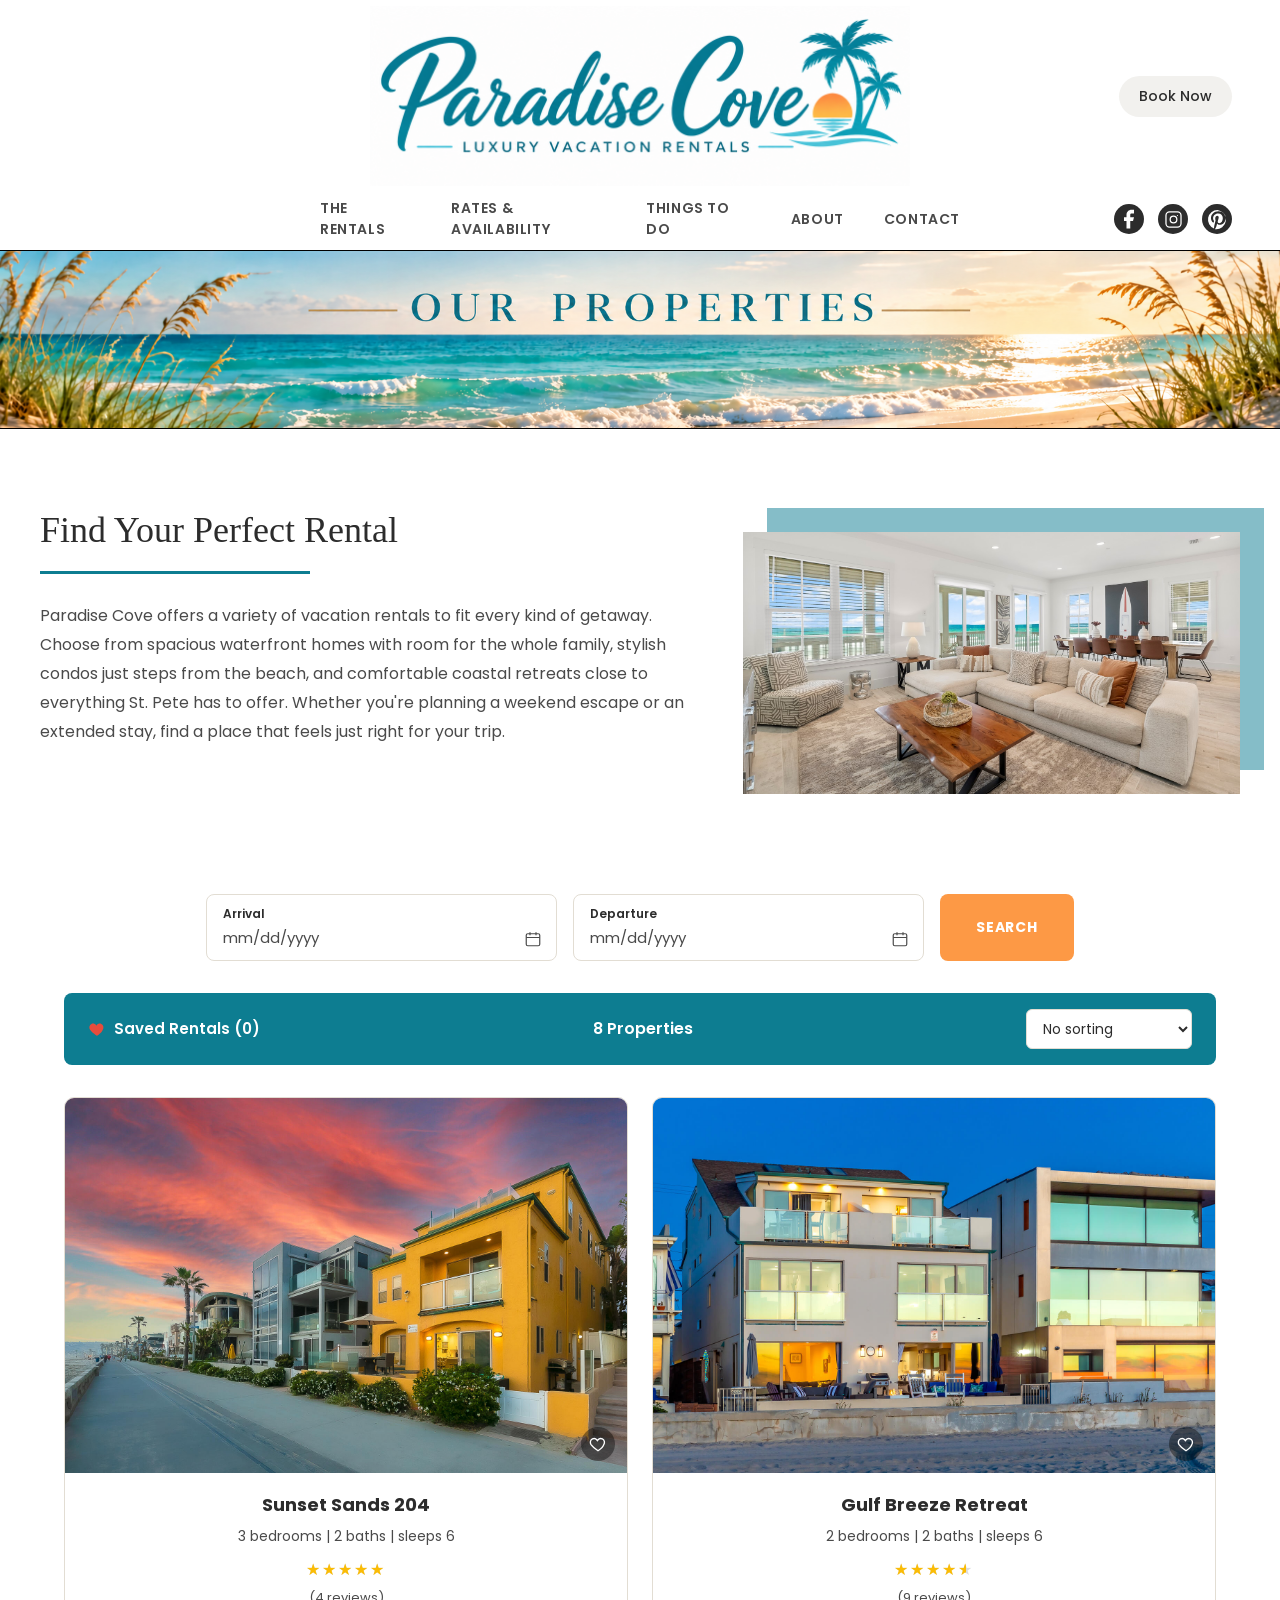
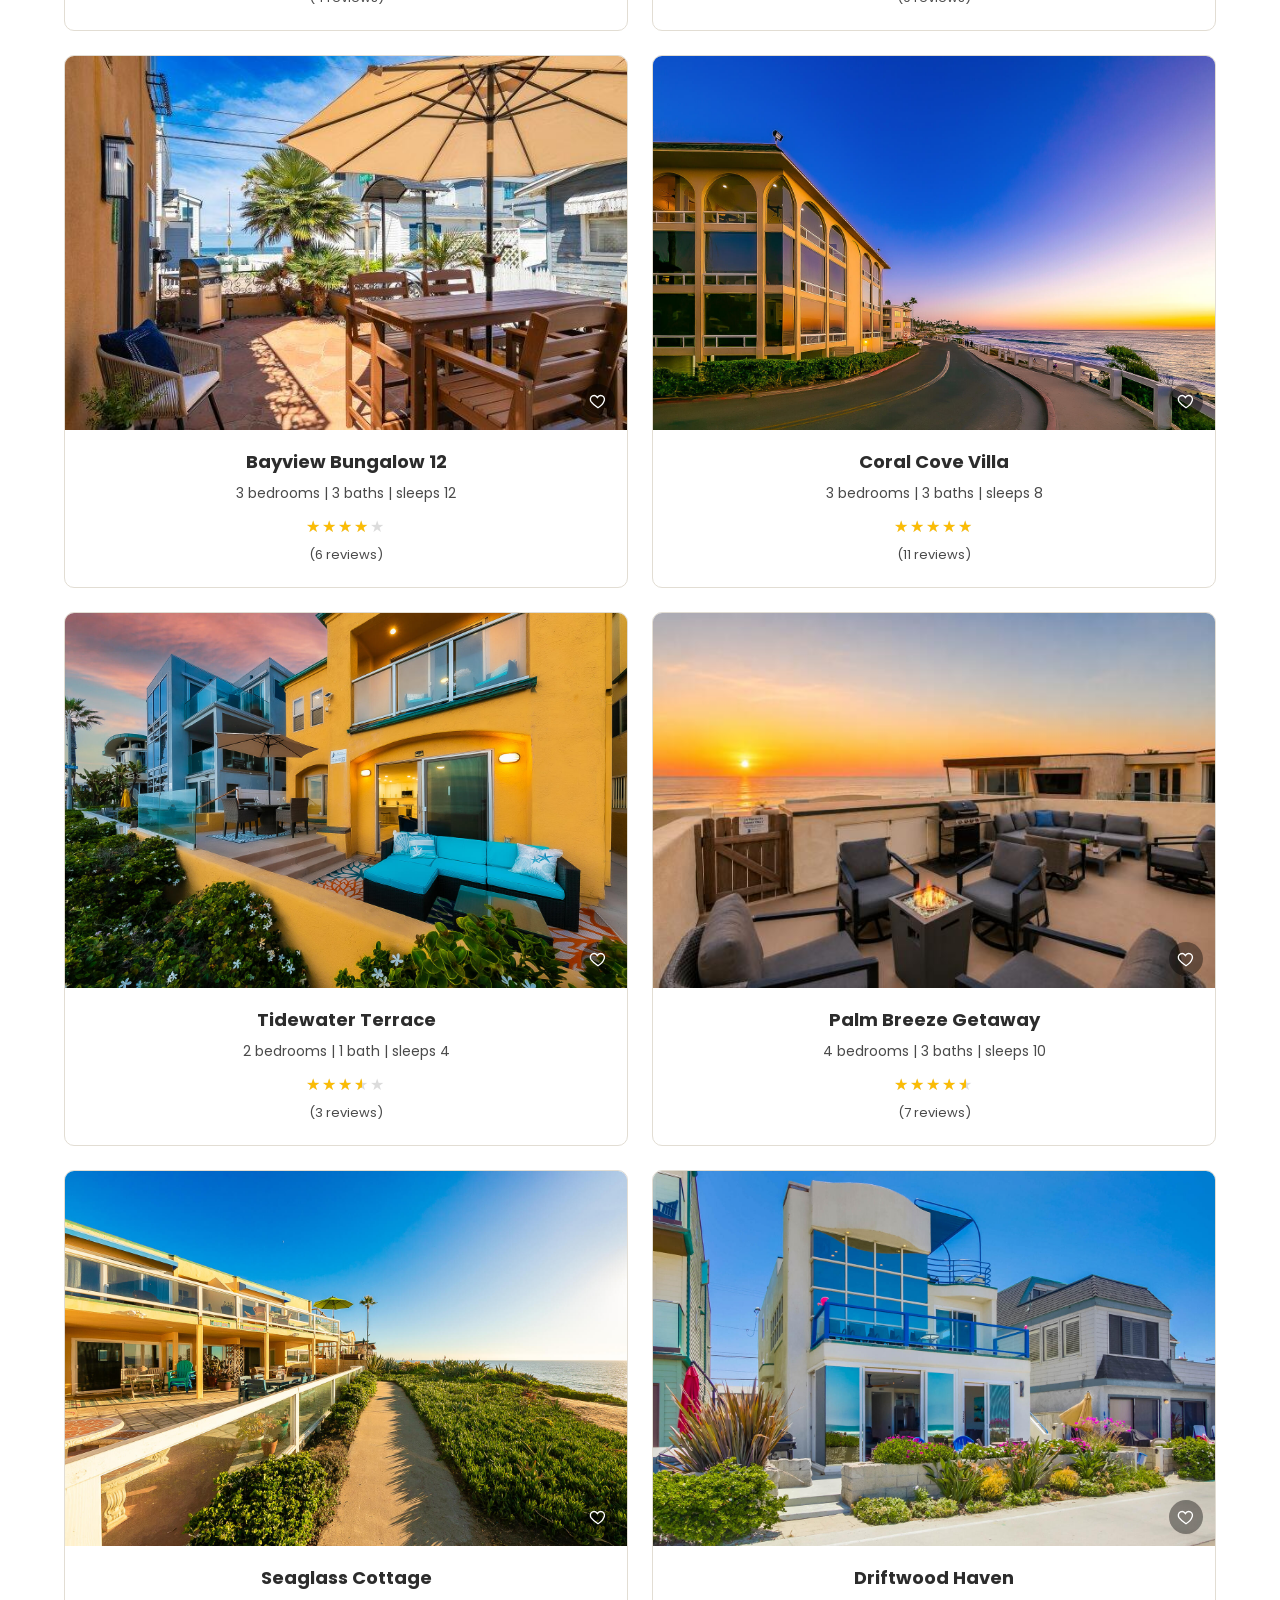
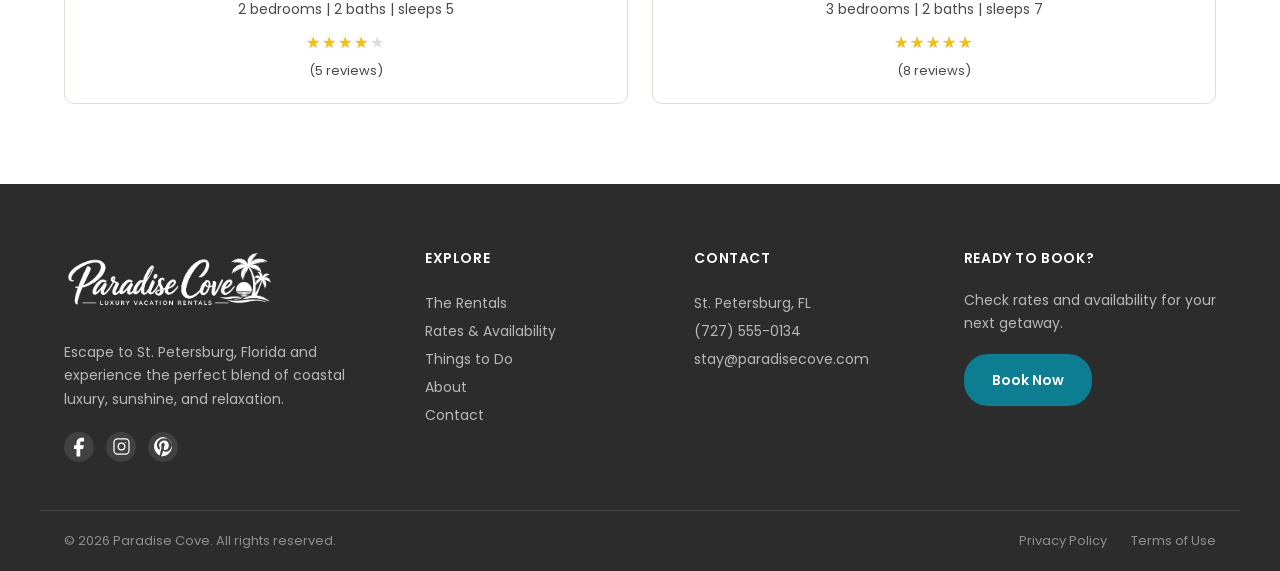
<file: the-rentals.html>
<!DOCTYPE html>
<html lang="en">
<head>
<meta charset="UTF-8">
<meta name="viewport" content="width=device-width, initial-scale=1.0">
<title>The Rentals | Paradise Cove</title>
<link rel="preconnect" href="https://fonts.googleapis.com">
<link href="https://fonts.googleapis.com/css2?family=Poppins:wght@400;500;600;700&family=Raleway:wght@300;500&display=swap" rel="stylesheet">
<link rel="stylesheet" href="style.css?v=2">
</head>
<body>

  <header class="navbar">
    <div class="navbar-top">
      <div class="navbar-top-actions navbar-top-left"></div>

      <a href="index.html" class="logo">
        <img src="logo2.png" alt="Paradise Cove">
      </a>

      <div class="navbar-top-actions navbar-top-right">
        <a href="contact.html" class="pill-btn">Contact</a>
        <a href="#" class="pill-btn">Book Now</a>
      </div>
    </div>

    <nav class="navbar-bottom">
      <div class="nav-links" id="navLinks">
        <a href="the-rentals.html">The Rentals</a>
        <a href="rates&amp;availability.html">Rates &amp; Availability</a>
        <a href="thingstodo.html">Things to Do</a>
        <a href="about.html">About</a>
        <a href="contact.html">Contact</a>
      </div>

      <div class="nav-right">
        <a href="#" class="social-icon icon-facebook" aria-label="Facebook">
          <svg viewBox="0 0 24 24" fill="currentColor"><path d="M14 7.5h2V4.5h-2c-2.2 0-4 1.8-4 4v2H8v3h2v6h3v-6h2.2l.8-3H13v-2c0-.55.45-1 1-1z"/></svg>
        </a>
        <a href="#" class="social-icon" aria-label="Instagram">
          <svg viewBox="0 0 24 24" fill="none" stroke="currentColor" stroke-width="1.6"><rect x="2.5" y="2.5" width="19" height="19" rx="4.5"/><circle cx="12" cy="12" r="4.2"/><circle cx="17" cy="7" r="0.7" fill="currentColor" stroke="none"/></svg>
        </a>
        <a href="#" class="social-icon icon-pinterest" aria-label="Pinterest">
          <svg viewBox="0 0 24 24" fill="currentColor"><path d="M12 2a10 10 0 0 0-3.6 19.3c0-.8 0-1.8.2-2.6l1.4-6s-.35-.7-.35-1.75c0-1.6.95-2.8 2.1-2.8 1 0 1.5.75 1.5 1.65 0 1-.65 2.5-1 3.9-.3 1.15.6 2.1 1.7 2.1 2.05 0 3.6-2.15 3.6-5.3 0-2.75-2-4.7-4.9-4.7-3.3 0-5.25 2.5-5.25 5 0 1 .4 2.05.85 2.6.1.1.1.2.1.3l-.35 1.4c-.05.2-.2.25-.4.15-1.5-.7-2.4-2.9-2.4-4.65 0-3.8 2.75-7.3 7.95-7.3 4.2 0 7.4 3 7.4 6.9 0 4.1-2.6 7.4-6.2 7.4-1.2 0-2.35-.65-2.75-1.4l-.75 2.85c-.27 1.05-1 2.35-1.5 3.15A10 10 0 1 0 12 2z"/></svg>
        </a>
      </div>

      <button class="nav-toggle" aria-label="Menu" aria-expanded="false">
        <span></span><span></span><span></span>
      </button>
    </nav>
  </header>

  <section class="banner rentals-banner">
    <picture>
      <source media="(max-width: 600px)" srcset="rentalsbanner-mobile.png">
      <img src="rentalsbanner.png" alt="The Rentals">
    </picture>
  </section>

  <section class="intro rentals-intro">
    <div class="intro-content">
      <h2>Find Your Perfect Rental</h2>
      <div class="intro-underline"></div>
      <div class="intro-row">
        <p>Paradise Cove offers a variety of vacation rentals to fit every kind of getaway. Choose from spacious waterfront homes with room for the whole family, stylish condos just steps from the beach, and comfortable coastal retreats close to everything St. Pete has to offer. Whether you're planning a weekend escape or an extended stay, find a place that feels just right for your trip.</p>
        <div class="intro-image-wrap">
          <img class="intro-image" src="rentalsimage.jpg" alt="Paradise Cove rental">
        </div>
      </div>
    </div>
  </section>

  <section class="properties">
    <div class="properties-search">
      <div class="date-field">
        <label for="arrivalDate">Arrival</label>
        <input type="text" id="arrivalDate" placeholder="mm/dd/yyyy">
        <svg viewBox="0 0 24 24" fill="none" stroke="currentColor" stroke-width="1.6"><rect x="3" y="5" width="18" height="16" rx="2"/><path d="M8 3v4M16 3v4M3 10h18"/></svg>
      </div>
      <div class="date-field">
        <label for="departureDate">Departure</label>
        <input type="text" id="departureDate" placeholder="mm/dd/yyyy">
        <svg viewBox="0 0 24 24" fill="none" stroke="currentColor" stroke-width="1.6"><rect x="3" y="5" width="18" height="16" rx="2"/><path d="M8 3v4M16 3v4M3 10h18"/></svg>
      </div>
      <button type="button" class="search-btn">Search</button>
    </div>

    <div class="properties-toolbar">
      <div class="my-rentals">
        <svg viewBox="0 0 24 24" fill="currentColor"><path d="M12 21s-6.7-4.35-9.3-8.1C1 10.1 1.7 6.6 4.6 5.2c2.2-1.05 4.6-.3 6 1.5.4.5.6.8.6.8s.2-.3.6-.8c1.4-1.8 3.8-2.55 6-1.5 2.9 1.4 3.6 4.9 1.9 7.7C18.7 16.65 12 21 12 21z"/></svg>
        Saved Rentals (0)
      </div>
      <div class="properties-count">8 Properties</div>
      <select class="sort-select">
        <option>No sorting</option>
        <option>Price: Low to High</option>
        <option>Price: High to Low</option>
        <option>Most Reviewed</option>
      </select>
    </div>

    <div class="properties-grid">
      <div class="property-card">
        <div class="property-img-wrap">
          <a href="sunset-sands.html">
            <img src="rental photos/sunsetsands1.jpg" alt="Sunset Sands 204">
          </a>
          <button type="button" class="fav-btn" aria-label="Save property">
            <svg viewBox="0 0 24 24" fill="none" stroke="currentColor" stroke-width="1.8"><path d="M12 21s-6.7-4.35-9.3-8.1C1 10.1 1.7 6.6 4.6 5.2c2.2-1.05 4.6-.3 6 1.5.4.5.6.8.6.8s.2-.3.6-.8c1.4-1.8 3.8-2.55 6-1.5 2.9 1.4 3.6 4.9 1.9 7.7C18.7 16.65 12 21 12 21z"/></svg>
          </button>
        </div>
        <div class="property-body">
          <h3><a href="sunset-sands.html">Sunset Sands 204</a></h3>
          <p class="property-meta">3 bedrooms | 2 baths | sleeps 6</p>
          <div class="property-stars" style="--rating: 100%;">★★★★★<span class="stars-fill">★★★★★</span></div>
          <p class="property-reviews">(4 reviews)</p>
        </div>
      </div>

      <div class="property-card">
        <div class="property-img-wrap">
          <a href="gulf-breeze.html">
            <img src="rental photos/gulfbreeze1.jpg" alt="Gulf Breeze Retreat">
          </a>
          <button type="button" class="fav-btn" aria-label="Save property">
            <svg viewBox="0 0 24 24" fill="none" stroke="currentColor" stroke-width="1.8"><path d="M12 21s-6.7-4.35-9.3-8.1C1 10.1 1.7 6.6 4.6 5.2c2.2-1.05 4.6-.3 6 1.5.4.5.6.8.6.8s.2-.3.6-.8c1.4-1.8 3.8-2.55 6-1.5 2.9 1.4 3.6 4.9 1.9 7.7C18.7 16.65 12 21 12 21z"/></svg>
          </button>
        </div>
        <div class="property-body">
          <h3><a href="gulf-breeze.html">Gulf Breeze Retreat</a></h3>
          <p class="property-meta">2 bedrooms | 2 baths | sleeps 6</p>
          <div class="property-stars" style="--rating: 90%;">★★★★★<span class="stars-fill">★★★★★</span></div>
          <p class="property-reviews">(9 reviews)</p>
        </div>
      </div>

      <div class="property-card">
        <div class="property-img-wrap">
          <a href="bayview-bungalow.html">
            <img src="rental photos/bayviewbungalow1.jpg" alt="Bayview Bungalow 12">
          </a>
          <button type="button" class="fav-btn" aria-label="Save property">
            <svg viewBox="0 0 24 24" fill="none" stroke="currentColor" stroke-width="1.8"><path d="M12 21s-6.7-4.35-9.3-8.1C1 10.1 1.7 6.6 4.6 5.2c2.2-1.05 4.6-.3 6 1.5.4.5.6.8.6.8s.2-.3.6-.8c1.4-1.8 3.8-2.55 6-1.5 2.9 1.4 3.6 4.9 1.9 7.7C18.7 16.65 12 21 12 21z"/></svg>
          </button>
        </div>
        <div class="property-body">
          <h3><a href="bayview-bungalow.html">Bayview Bungalow 12</a></h3>
          <p class="property-meta">3 bedrooms | 3 baths | sleeps 12</p>
          <div class="property-stars" style="--rating: 80%;">★★★★★<span class="stars-fill">★★★★★</span></div>
          <p class="property-reviews">(6 reviews)</p>
        </div>
      </div>

      <div class="property-card">
        <div class="property-img-wrap">
          <a href="coral-cove.html">
            <img src="rental photos/coralcove1.jpg" alt="Coral Cove Villa">
          </a>
          <button type="button" class="fav-btn" aria-label="Save property">
            <svg viewBox="0 0 24 24" fill="none" stroke="currentColor" stroke-width="1.8"><path d="M12 21s-6.7-4.35-9.3-8.1C1 10.1 1.7 6.6 4.6 5.2c2.2-1.05 4.6-.3 6 1.5.4.5.6.8.6.8s.2-.3.6-.8c1.4-1.8 3.8-2.55 6-1.5 2.9 1.4 3.6 4.9 1.9 7.7C18.7 16.65 12 21 12 21z"/></svg>
          </button>
        </div>
        <div class="property-body">
          <h3><a href="coral-cove.html">Coral Cove Villa</a></h3>
          <p class="property-meta">3 bedrooms | 3 baths | sleeps 8</p>
          <div class="property-stars" style="--rating: 100%;">★★★★★<span class="stars-fill">★★★★★</span></div>
          <p class="property-reviews">(11 reviews)</p>
        </div>
      </div>

      <div class="property-card">
        <div class="property-img-wrap">
          <a href="tidewater-terrace.html">
            <img src="rental photos/tidewaterterrace1.jpg" alt="Tidewater Terrace">
          </a>
          <button type="button" class="fav-btn" aria-label="Save property">
            <svg viewBox="0 0 24 24" fill="none" stroke="currentColor" stroke-width="1.8"><path d="M12 21s-6.7-4.35-9.3-8.1C1 10.1 1.7 6.6 4.6 5.2c2.2-1.05 4.6-.3 6 1.5.4.5.6.8.6.8s.2-.3.6-.8c1.4-1.8 3.8-2.55 6-1.5 2.9 1.4 3.6 4.9 1.9 7.7C18.7 16.65 12 21 12 21z"/></svg>
          </button>
        </div>
        <div class="property-body">
          <h3><a href="tidewater-terrace.html">Tidewater Terrace</a></h3>
          <p class="property-meta">2 bedrooms | 1 bath | sleeps 4</p>
          <div class="property-stars" style="--rating: 70%;">★★★★★<span class="stars-fill">★★★★★</span></div>
          <p class="property-reviews">(3 reviews)</p>
        </div>
      </div>

      <div class="property-card">
        <div class="property-img-wrap">
          <a href="palm-breeze.html">
            <img src="rental photos/palmbreeze1.png" alt="Palm Breeze Getaway">
          </a>
          <button type="button" class="fav-btn" aria-label="Save property">
            <svg viewBox="0 0 24 24" fill="none" stroke="currentColor" stroke-width="1.8"><path d="M12 21s-6.7-4.35-9.3-8.1C1 10.1 1.7 6.6 4.6 5.2c2.2-1.05 4.6-.3 6 1.5.4.5.6.8.6.8s.2-.3.6-.8c1.4-1.8 3.8-2.55 6-1.5 2.9 1.4 3.6 4.9 1.9 7.7C18.7 16.65 12 21 12 21z"/></svg>
          </button>
        </div>
        <div class="property-body">
          <h3><a href="palm-breeze.html">Palm Breeze Getaway</a></h3>
          <p class="property-meta">4 bedrooms | 3 baths | sleeps 10</p>
          <div class="property-stars" style="--rating: 90%;">★★★★★<span class="stars-fill">★★★★★</span></div>
          <p class="property-reviews">(7 reviews)</p>
        </div>
      </div>

      <div class="property-card">
        <div class="property-img-wrap">
          <a href="seaglass-cottage.html">
            <img src="rental photos/seaglasscottage1.jpg" alt="Seaglass Cottage">
          </a>
          <button type="button" class="fav-btn" aria-label="Save property">
            <svg viewBox="0 0 24 24" fill="none" stroke="currentColor" stroke-width="1.8"><path d="M12 21s-6.7-4.35-9.3-8.1C1 10.1 1.7 6.6 4.6 5.2c2.2-1.05 4.6-.3 6 1.5.4.5.6.8.6.8s.2-.3.6-.8c1.4-1.8 3.8-2.55 6-1.5 2.9 1.4 3.6 4.9 1.9 7.7C18.7 16.65 12 21 12 21z"/></svg>
          </button>
        </div>
        <div class="property-body">
          <h3><a href="seaglass-cottage.html">Seaglass Cottage</a></h3>
          <p class="property-meta">2 bedrooms | 2 baths | sleeps 5</p>
          <div class="property-stars" style="--rating: 80%;">★★★★★<span class="stars-fill">★★★★★</span></div>
          <p class="property-reviews">(5 reviews)</p>
        </div>
      </div>

      <div class="property-card">
        <div class="property-img-wrap">
          <a href="driftwood-haven.html">
            <img src="rental photos/driftwoodhaven1.jpg" alt="Driftwood Haven">
          </a>
          <button type="button" class="fav-btn" aria-label="Save property">
            <svg viewBox="0 0 24 24" fill="none" stroke="currentColor" stroke-width="1.8"><path d="M12 21s-6.7-4.35-9.3-8.1C1 10.1 1.7 6.6 4.6 5.2c2.2-1.05 4.6-.3 6 1.5.4.5.6.8.6.8s.2-.3.6-.8c1.4-1.8 3.8-2.55 6-1.5 2.9 1.4 3.6 4.9 1.9 7.7C18.7 16.65 12 21 12 21z"/></svg>
          </button>
        </div>
        <div class="property-body">
          <h3><a href="driftwood-haven.html">Driftwood Haven</a></h3>
          <p class="property-meta">3 bedrooms | 2 baths | sleeps 7</p>
          <div class="property-stars" style="--rating: 100%;">★★★★★<span class="stars-fill">★★★★★</span></div>
          <p class="property-reviews">(8 reviews)</p>
        </div>
      </div>
    </div>
  </section>

  <footer class="site-footer">
    <div class="footer-top">
      <div class="footer-brand">
        <img src="logo2-white.png" alt="Paradise Cove" class="footer-logo">
        <p>Escape to St. Petersburg, Florida and experience the perfect blend of coastal luxury, sunshine, and relaxation.</p>
        <div class="footer-social">
          <a href="#" class="social-icon icon-facebook" aria-label="Facebook">
            <svg viewBox="0 0 24 24" fill="currentColor"><path d="M14 7.5h2V4.5h-2c-2.2 0-4 1.8-4 4v2H8v3h2v6h3v-6h2.2l.8-3H13v-2c0-.55.45-1 1-1z"/></svg>
          </a>
          <a href="#" class="social-icon" aria-label="Instagram">
            <svg viewBox="0 0 24 24" fill="none" stroke="currentColor" stroke-width="1.6"><rect x="2.5" y="2.5" width="19" height="19" rx="4.5"/><circle cx="12" cy="12" r="4.2"/><circle cx="17" cy="7" r="0.7" fill="currentColor" stroke="none"/></svg>
          </a>
          <a href="#" class="social-icon icon-pinterest" aria-label="Pinterest">
            <svg viewBox="0 0 24 24" fill="currentColor"><path d="M12 2a10 10 0 0 0-3.6 19.3c0-.8 0-1.8.2-2.6l1.4-6s-.35-.7-.35-1.75c0-1.6.95-2.8 2.1-2.8 1 0 1.5.75 1.5 1.65 0 1-.65 2.5-1 3.9-.3 1.15.6 2.1 1.7 2.1 2.05 0 3.6-2.15 3.6-5.3 0-2.75-2-4.7-4.9-4.7-3.3 0-5.25 2.5-5.25 5 0 1 .4 2.05.85 2.6.1.1.1.2.1.3l-.35 1.4c-.05.2-.2.25-.4.15-1.5-.7-2.4-2.9-2.4-4.65 0-3.8 2.75-7.3 7.95-7.3 4.2 0 7.4 3 7.4 6.9 0 4.1-2.6 7.4-6.2 7.4-1.2 0-2.35-.65-2.75-1.4l-.75 2.85c-.27 1.05-1 2.35-1.5 3.15A10 10 0 1 0 12 2z"/></svg>
          </a>
        </div>
      </div>

      <div class="footer-col footer-explore">
        <h4>Explore</h4>
        <a href="the-rentals.html">The Rentals</a>
        <a href="rates&amp;availability.html">Rates &amp; Availability</a>
        <a href="thingstodo.html">Things to Do</a>
        <a href="about.html">About</a>
        <a href="contact.html">Contact</a>
      </div>

      <div class="footer-col footer-contact">
        <h4>Contact</h4>
        <p>St. Petersburg, FL</p>
        <p><a href="tel:+17275550134">(727) 555-0134</a></p>
        <p><a href="mailto:stay@paradisecove.com">stay@paradisecove.com</a></p>
      </div>

      <div class="footer-col footer-cta">
        <h4>Ready to Book?</h4>
        <p>Check rates and availability for your next getaway.</p>
        <a href="#" class="footer-book-btn">Book Now</a>
      </div>
    </div>

    <div class="footer-bottom">
      <p>&copy; 2026 Paradise Cove. All rights reserved.</p>
      <div class="footer-legal">
        <a href="#">Privacy Policy</a>
        <a href="#">Terms of Use</a>
      </div>
    </div>
  </footer>

  <script>
    (function () {
      const toggle = document.querySelector('.nav-toggle');
      const links = document.getElementById('navLinks');
      toggle.addEventListener('click', () => {
        const isOpen = links.classList.toggle('open');
        toggle.classList.toggle('open', isOpen);
        toggle.setAttribute('aria-expanded', isOpen);
      });
    })();
  </script>

</body>
</html>
</file>
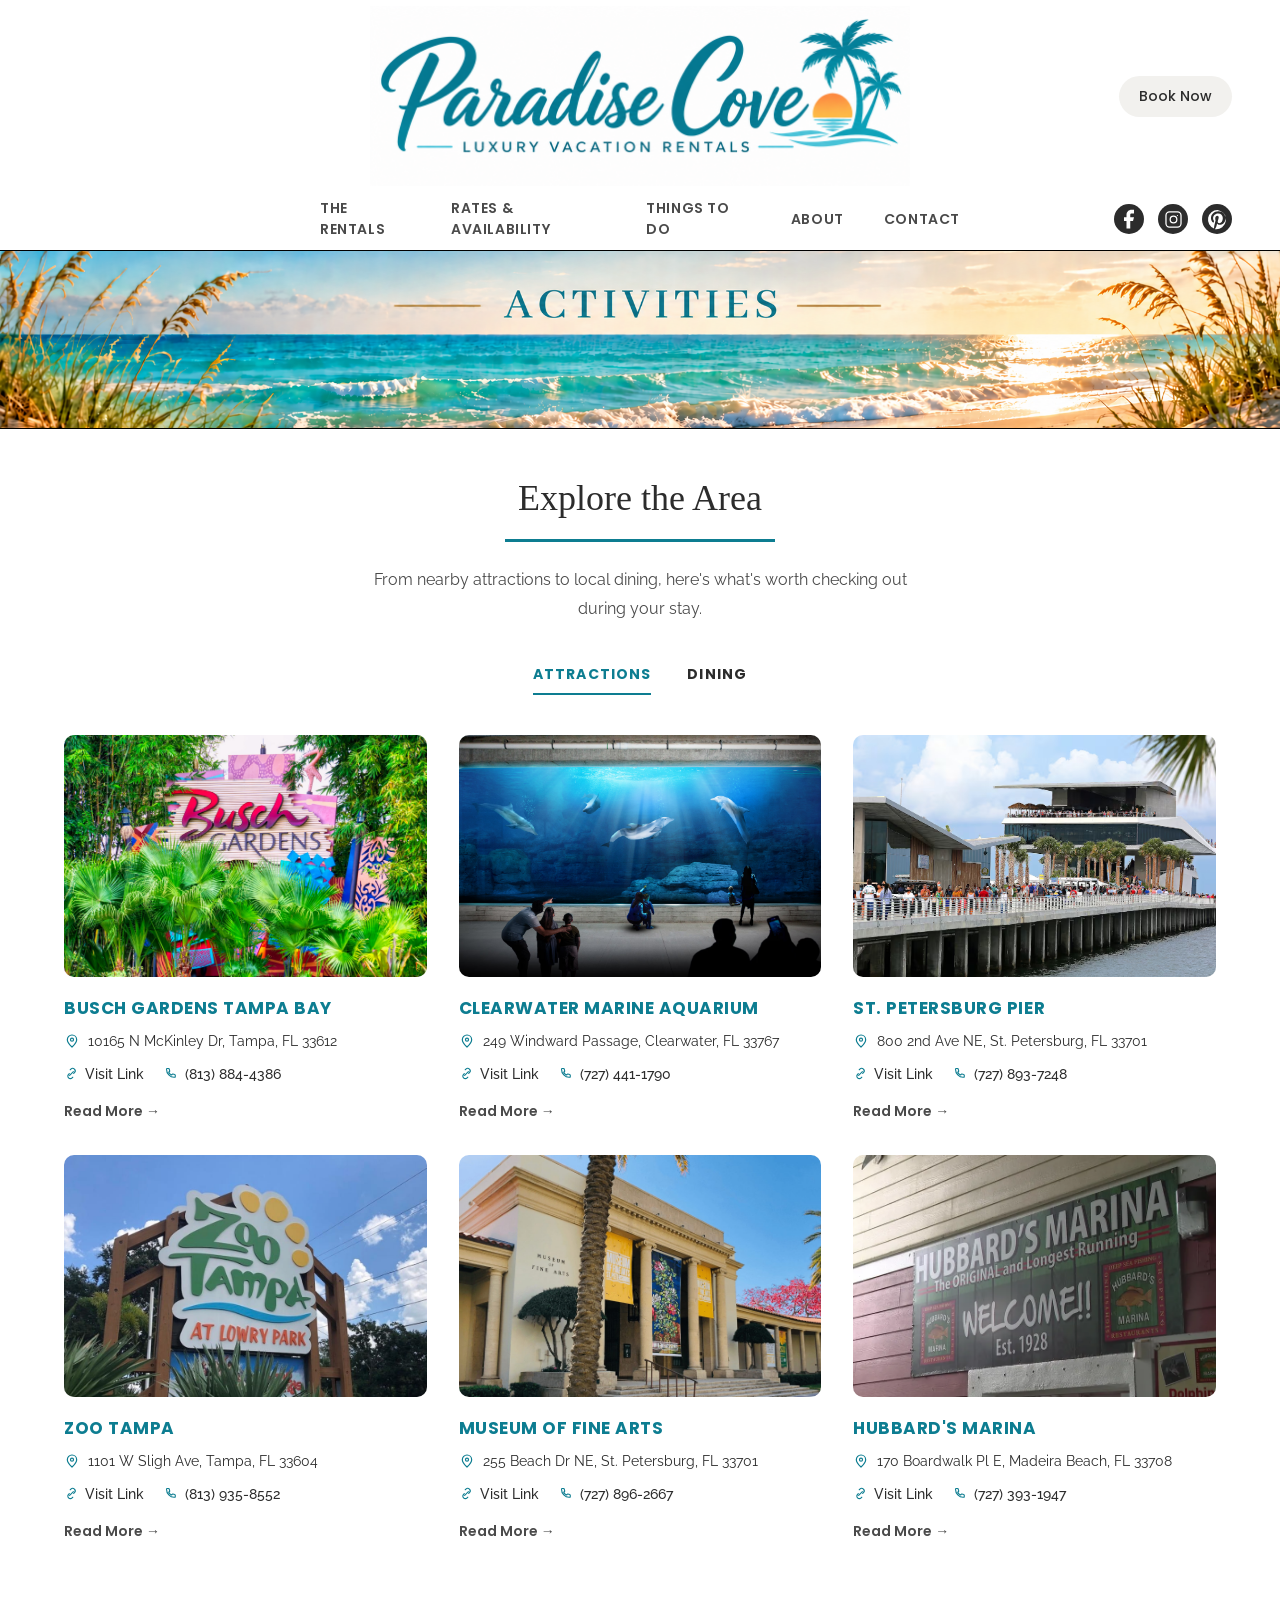
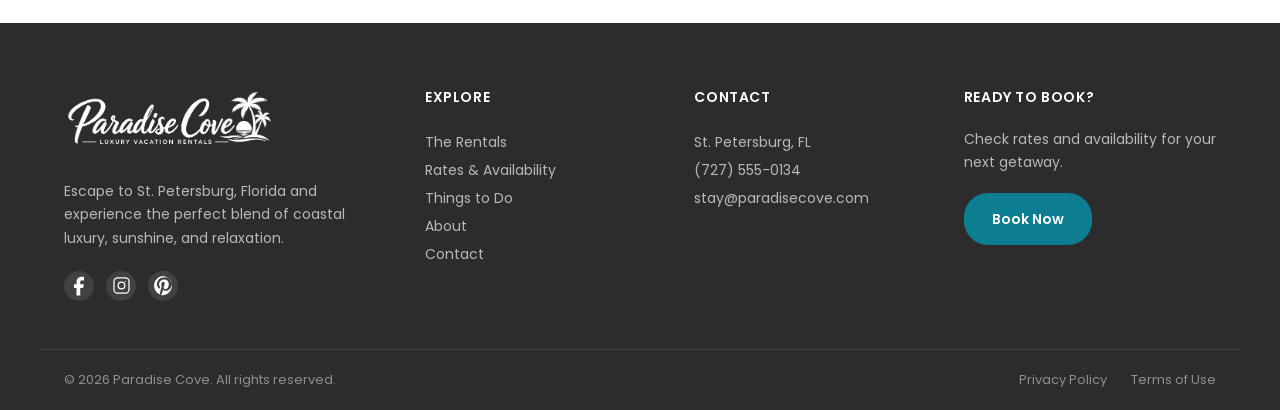
<file: thingstodo.html>
<!DOCTYPE html>
<html lang="en">
<head>
<meta charset="UTF-8">
<meta name="viewport" content="width=device-width, initial-scale=1.0">
<title>Things to Do | Paradise Cove</title>
<link rel="preconnect" href="https://fonts.googleapis.com">
<link href="https://fonts.googleapis.com/css2?family=Poppins:wght@400;500;600;700&family=Raleway:wght@300;500&display=swap" rel="stylesheet">
<link rel="stylesheet" href="style.css?v=2">
</head>
<body>

  <header class="navbar">
    <div class="navbar-top">
      <div class="navbar-top-actions navbar-top-left"></div>

      <a href="index.html" class="logo">
        <img src="logo2.png" alt="Paradise Cove">
      </a>

      <div class="navbar-top-actions navbar-top-right">
        <a href="contact.html" class="pill-btn">Contact</a>
        <a href="#" class="pill-btn">Book Now</a>
      </div>
    </div>

    <nav class="navbar-bottom">
      <div class="nav-links" id="navLinks">
        <a href="the-rentals.html">The Rentals</a>
        <a href="rates&amp;availability.html">Rates &amp; Availability</a>
        <a href="thingstodo.html">Things to Do</a>
        <a href="about.html">About</a>
        <a href="contact.html">Contact</a>
      </div>

      <div class="nav-right">
        <a href="#" class="social-icon icon-facebook" aria-label="Facebook">
          <svg viewBox="0 0 24 24" fill="currentColor"><path d="M14 7.5h2V4.5h-2c-2.2 0-4 1.8-4 4v2H8v3h2v6h3v-6h2.2l.8-3H13v-2c0-.55.45-1 1-1z"/></svg>
        </a>
        <a href="#" class="social-icon" aria-label="Instagram">
          <svg viewBox="0 0 24 24" fill="none" stroke="currentColor" stroke-width="1.6"><rect x="2.5" y="2.5" width="19" height="19" rx="4.5"/><circle cx="12" cy="12" r="4.2"/><circle cx="17" cy="7" r="0.7" fill="currentColor" stroke="none"/></svg>
        </a>
        <a href="#" class="social-icon icon-pinterest" aria-label="Pinterest">
          <svg viewBox="0 0 24 24" fill="currentColor"><path d="M12 2a10 10 0 0 0-3.6 19.3c0-.8 0-1.8.2-2.6l1.4-6s-.35-.7-.35-1.75c0-1.6.95-2.8 2.1-2.8 1 0 1.5.75 1.5 1.65 0 1-.65 2.5-1 3.9-.3 1.15.6 2.1 1.7 2.1 2.05 0 3.6-2.15 3.6-5.3 0-2.75-2-4.7-4.9-4.7-3.3 0-5.25 2.5-5.25 5 0 1 .4 2.05.85 2.6.1.1.1.2.1.3l-.35 1.4c-.05.2-.2.25-.4.15-1.5-.7-2.4-2.9-2.4-4.65 0-3.8 2.75-7.3 7.95-7.3 4.2 0 7.4 3 7.4 6.9 0 4.1-2.6 7.4-6.2 7.4-1.2 0-2.35-.65-2.75-1.4l-.75 2.85c-.27 1.05-1 2.35-1.5 3.15A10 10 0 1 0 12 2z"/></svg>
        </a>
      </div>

      <button class="nav-toggle" aria-label="Menu" aria-expanded="false">
        <span></span><span></span><span></span>
      </button>
    </nav>
  </header>

  <section class="banner rentals-banner">
    <picture>
      <source media="(max-width: 600px)" srcset="thingstodobanner-mobile.png">
      <img src="thingstodobanner.png" alt="Things to Do">
    </picture>
  </section>

  <main class="ttd-page">
    <div class="ttd-inner">
      <h1 class="property-title ttd-title">Explore the Area</h1>
      <div class="intro-underline ttd-underline"></div>
      <p class="property-description ttd-intro">From nearby attractions to local dining, here's what's worth checking out during your stay.</p>

      <div class="ttd-tabs">
        <button type="button" class="ttd-tab active" data-tab="attractions">Attractions</button>
        <button type="button" class="ttd-tab" data-tab="dining">Dining</button>
      </div>

      <div class="ttd-panel" data-panel="attractions">
        <div class="ttd-grid">
          <div class="ttd-card">
            <img class="ttd-card-photo" src="things to do photos/buschgardens.jpeg" alt="Busch Gardens Tampa Bay">
            <div class="ttd-card-body">
              <h3>Busch Gardens Tampa Bay</h3>
              <p class="ttd-address">
                <svg viewBox="0 0 24 24" fill="none" stroke="currentColor" stroke-width="1.8"><path d="M12 21s-7-6.5-7-11a7 7 0 1 1 14 0c0 4.5-7 11-7 11z"/><circle cx="12" cy="10" r="2.3"/></svg>
                10165 N McKinley Dr, Tampa, FL 33612
              </p>
              <div class="ttd-links">
                <a href="https://buschgardens.com/tampa/" target="_blank" rel="noopener"><svg viewBox="0 0 24 24" fill="none" stroke="currentColor" stroke-width="1.8" stroke-linecap="round"><path d="M9 15l6-6"/><path d="M10 6l1-1a4 4 0 0 1 5.7 5.7l-1.2 1.2"/><path d="M14 18l-1 1a4 4 0 0 1-5.7-5.7l1.2-1.2"/></svg>Visit Link</a>
                <a href="tel:+18138844386"><svg viewBox="0 0 24 24" fill="none" stroke="currentColor" stroke-width="1.8" stroke-linecap="round" stroke-linejoin="round"><path d="M4 5c0-.6.4-1 1-1h2.3c.5 0 .9.3 1 .8l.8 3a1 1 0 0 1-.3 1L7.6 10c.9 2 2.4 3.5 4.4 4.4l1.2-1.2a1 1 0 0 1 1-.3l3 .8c.5.1.8.5.8 1V17c0 .6-.4 1-1 1h-1C9.8 18 4 12.2 4 5z"/></svg>(813) 884-4386</a>
              </div>
              <a href="#" class="ttd-readmore">Read More &rarr;</a>
            </div>
          </div>

          <div class="ttd-card">
            <img class="ttd-card-photo" src="things to do photos/aquarium.avif" alt="Clearwater Marine Aquarium">
            <div class="ttd-card-body">
              <h3>Clearwater Marine Aquarium</h3>
              <p class="ttd-address">
                <svg viewBox="0 0 24 24" fill="none" stroke="currentColor" stroke-width="1.8"><path d="M12 21s-7-6.5-7-11a7 7 0 1 1 14 0c0 4.5-7 11-7 11z"/><circle cx="12" cy="10" r="2.3"/></svg>
                249 Windward Passage, Clearwater, FL 33767
              </p>
              <div class="ttd-links">
                <a href="https://www.cmaquarium.org/" target="_blank" rel="noopener"><svg viewBox="0 0 24 24" fill="none" stroke="currentColor" stroke-width="1.8" stroke-linecap="round"><path d="M9 15l6-6"/><path d="M10 6l1-1a4 4 0 0 1 5.7 5.7l-1.2 1.2"/><path d="M14 18l-1 1a4 4 0 0 1-5.7-5.7l1.2-1.2"/></svg>Visit Link</a>
                <a href="tel:+17274411790"><svg viewBox="0 0 24 24" fill="none" stroke="currentColor" stroke-width="1.8" stroke-linecap="round" stroke-linejoin="round"><path d="M4 5c0-.6.4-1 1-1h2.3c.5 0 .9.3 1 .8l.8 3a1 1 0 0 1-.3 1L7.6 10c.9 2 2.4 3.5 4.4 4.4l1.2-1.2a1 1 0 0 1 1-.3l3 .8c.5.1.8.5.8 1V17c0 .6-.4 1-1 1h-1C9.8 18 4 12.2 4 5z"/></svg>(727) 441-1790</a>
              </div>
              <a href="#" class="ttd-readmore">Read More &rarr;</a>
            </div>
          </div>

          <div class="ttd-card">
            <img class="ttd-card-photo" src="things to do photos/pier.avif" alt="St. Petersburg Pier">
            <div class="ttd-card-body">
              <h3>St. Petersburg Pier</h3>
              <p class="ttd-address">
                <svg viewBox="0 0 24 24" fill="none" stroke="currentColor" stroke-width="1.8"><path d="M12 21s-7-6.5-7-11a7 7 0 1 1 14 0c0 4.5-7 11-7 11z"/><circle cx="12" cy="10" r="2.3"/></svg>
                800 2nd Ave NE, St. Petersburg, FL 33701
              </p>
              <div class="ttd-links">
                <a href="https://stpetepier.org/" target="_blank" rel="noopener"><svg viewBox="0 0 24 24" fill="none" stroke="currentColor" stroke-width="1.8" stroke-linecap="round"><path d="M9 15l6-6"/><path d="M10 6l1-1a4 4 0 0 1 5.7 5.7l-1.2 1.2"/><path d="M14 18l-1 1a4 4 0 0 1-5.7-5.7l1.2-1.2"/></svg>Visit Link</a>
                <a href="tel:+17278937248"><svg viewBox="0 0 24 24" fill="none" stroke="currentColor" stroke-width="1.8" stroke-linecap="round" stroke-linejoin="round"><path d="M4 5c0-.6.4-1 1-1h2.3c.5 0 .9.3 1 .8l.8 3a1 1 0 0 1-.3 1L7.6 10c.9 2 2.4 3.5 4.4 4.4l1.2-1.2a1 1 0 0 1 1-.3l3 .8c.5.1.8.5.8 1V17c0 .6-.4 1-1 1h-1C9.8 18 4 12.2 4 5z"/></svg>(727) 893-7248</a>
              </div>
              <a href="#" class="ttd-readmore">Read More &rarr;</a>
            </div>
          </div>

          <div class="ttd-card">
            <img class="ttd-card-photo" src="things to do photos/tampazoo.jpg" alt="Zoo Tampa">
            <div class="ttd-card-body">
              <h3>Zoo Tampa</h3>
              <p class="ttd-address">
                <svg viewBox="0 0 24 24" fill="none" stroke="currentColor" stroke-width="1.8"><path d="M12 21s-7-6.5-7-11a7 7 0 1 1 14 0c0 4.5-7 11-7 11z"/><circle cx="12" cy="10" r="2.3"/></svg>
                1101 W Sligh Ave, Tampa, FL 33604
              </p>
              <div class="ttd-links">
                <a href="https://zootampa.org/" target="_blank" rel="noopener"><svg viewBox="0 0 24 24" fill="none" stroke="currentColor" stroke-width="1.8" stroke-linecap="round"><path d="M9 15l6-6"/><path d="M10 6l1-1a4 4 0 0 1 5.7 5.7l-1.2 1.2"/><path d="M14 18l-1 1a4 4 0 0 1-5.7-5.7l1.2-1.2"/></svg>Visit Link</a>
                <a href="tel:+18139358552"><svg viewBox="0 0 24 24" fill="none" stroke="currentColor" stroke-width="1.8" stroke-linecap="round" stroke-linejoin="round"><path d="M4 5c0-.6.4-1 1-1h2.3c.5 0 .9.3 1 .8l.8 3a1 1 0 0 1-.3 1L7.6 10c.9 2 2.4 3.5 4.4 4.4l1.2-1.2a1 1 0 0 1 1-.3l3 .8c.5.1.8.5.8 1V17c0 .6-.4 1-1 1h-1C9.8 18 4 12.2 4 5z"/></svg>(813) 935-8552</a>
              </div>
              <a href="#" class="ttd-readmore">Read More &rarr;</a>
            </div>
          </div>

          <div class="ttd-card">
            <img class="ttd-card-photo" src="things to do photos/fineartsmuseum.jpg" alt="Museum of Fine Arts">
            <div class="ttd-card-body">
              <h3>Museum of Fine Arts</h3>
              <p class="ttd-address">
                <svg viewBox="0 0 24 24" fill="none" stroke="currentColor" stroke-width="1.8"><path d="M12 21s-7-6.5-7-11a7 7 0 1 1 14 0c0 4.5-7 11-7 11z"/><circle cx="12" cy="10" r="2.3"/></svg>
                255 Beach Dr NE, St. Petersburg, FL 33701
              </p>
              <div class="ttd-links">
                <a href="https://mfastpete.org/" target="_blank" rel="noopener"><svg viewBox="0 0 24 24" fill="none" stroke="currentColor" stroke-width="1.8" stroke-linecap="round"><path d="M9 15l6-6"/><path d="M10 6l1-1a4 4 0 0 1 5.7 5.7l-1.2 1.2"/><path d="M14 18l-1 1a4 4 0 0 1-5.7-5.7l1.2-1.2"/></svg>Visit Link</a>
                <a href="tel:+17278962667"><svg viewBox="0 0 24 24" fill="none" stroke="currentColor" stroke-width="1.8" stroke-linecap="round" stroke-linejoin="round"><path d="M4 5c0-.6.4-1 1-1h2.3c.5 0 .9.3 1 .8l.8 3a1 1 0 0 1-.3 1L7.6 10c.9 2 2.4 3.5 4.4 4.4l1.2-1.2a1 1 0 0 1 1-.3l3 .8c.5.1.8.5.8 1V17c0 .6-.4 1-1 1h-1C9.8 18 4 12.2 4 5z"/></svg>(727) 896-2667</a>
              </div>
              <a href="#" class="ttd-readmore">Read More &rarr;</a>
            </div>
          </div>

          <div class="ttd-card">
            <img class="ttd-card-photo" src="things to do photos/marina.webp" alt="Hubbard's Marina">
            <div class="ttd-card-body">
              <h3>Hubbard's Marina</h3>
              <p class="ttd-address">
                <svg viewBox="0 0 24 24" fill="none" stroke="currentColor" stroke-width="1.8"><path d="M12 21s-7-6.5-7-11a7 7 0 1 1 14 0c0 4.5-7 11-7 11z"/><circle cx="12" cy="10" r="2.3"/></svg>
                170 Boardwalk Pl E, Madeira Beach, FL 33708
              </p>
              <div class="ttd-links">
                <a href="https://www.hubbardsmarina.com/" target="_blank" rel="noopener"><svg viewBox="0 0 24 24" fill="none" stroke="currentColor" stroke-width="1.8" stroke-linecap="round"><path d="M9 15l6-6"/><path d="M10 6l1-1a4 4 0 0 1 5.7 5.7l-1.2 1.2"/><path d="M14 18l-1 1a4 4 0 0 1-5.7-5.7l1.2-1.2"/></svg>Visit Link</a>
                <a href="tel:+17273931947"><svg viewBox="0 0 24 24" fill="none" stroke="currentColor" stroke-width="1.8" stroke-linecap="round" stroke-linejoin="round"><path d="M4 5c0-.6.4-1 1-1h2.3c.5 0 .9.3 1 .8l.8 3a1 1 0 0 1-.3 1L7.6 10c.9 2 2.4 3.5 4.4 4.4l1.2-1.2a1 1 0 0 1 1-.3l3 .8c.5.1.8.5.8 1V17c0 .6-.4 1-1 1h-1C9.8 18 4 12.2 4 5z"/></svg>(727) 393-1947</a>
              </div>
              <a href="#" class="ttd-readmore">Read More &rarr;</a>
            </div>
          </div>
        </div>
      </div>

      <div class="ttd-panel" data-panel="dining" hidden>
        <div class="ttd-grid">
          <div class="ttd-card">
            <img class="ttd-card-photo" src="things to do photos/buoys.jpg" alt="Buoys Waterfront Bar & Grill">
            <div class="ttd-card-body">
              <h3>Buoys Waterfront Bar &amp; Grill</h3>
              <p class="ttd-address">
                <svg viewBox="0 0 24 24" fill="none" stroke="currentColor" stroke-width="1.8"><path d="M12 21s-7-6.5-7-11a7 7 0 1 1 14 0c0 4.5-7 11-7 11z"/><circle cx="12" cy="10" r="2.3"/></svg>
                677 75th Ave, St Pete Beach, FL 33706
              </p>
              <div class="ttd-links">
                <a href="https://buoyswaterfrontbar.com/" target="_blank" rel="noopener"><svg viewBox="0 0 24 24" fill="none" stroke="currentColor" stroke-width="1.8" stroke-linecap="round"><path d="M9 15l6-6"/><path d="M10 6l1-1a4 4 0 0 1 5.7 5.7l-1.2 1.2"/><path d="M14 18l-1 1a4 4 0 0 1-5.7-5.7l1.2-1.2"/></svg>Visit Link</a>
                <a href="tel:+17279392369"><svg viewBox="0 0 24 24" fill="none" stroke="currentColor" stroke-width="1.8" stroke-linecap="round" stroke-linejoin="round"><path d="M4 5c0-.6.4-1 1-1h2.3c.5 0 .9.3 1 .8l.8 3a1 1 0 0 1-.3 1L7.6 10c.9 2 2.4 3.5 4.4 4.4l1.2-1.2a1 1 0 0 1 1-.3l3 .8c.5.1.8.5.8 1V17c0 .6-.4 1-1 1h-1C9.8 18 4 12.2 4 5z"/></svg>(727) 939-2369</a>
              </div>
              <a href="#" class="ttd-readmore">Read More &rarr;</a>
            </div>
          </div>

          <div class="ttd-card">
            <img class="ttd-card-photo" src="things to do photos/brick&amp;mortar.jpg" alt="Brick &amp; Mortar">
            <div class="ttd-card-body">
              <h3>Brick &amp; Mortar</h3>
              <p class="ttd-address">
                <svg viewBox="0 0 24 24" fill="none" stroke="currentColor" stroke-width="1.8"><path d="M12 21s-7-6.5-7-11a7 7 0 1 1 14 0c0 4.5-7 11-7 11z"/><circle cx="12" cy="10" r="2.3"/></svg>
                539 Central Ave, St. Petersburg, FL 33701
              </p>
              <div class="ttd-links">
                <a href="https://www.brickandmortarstpete.com/" target="_blank" rel="noopener"><svg viewBox="0 0 24 24" fill="none" stroke="currentColor" stroke-width="1.8" stroke-linecap="round"><path d="M9 15l6-6"/><path d="M10 6l1-1a4 4 0 0 1 5.7 5.7l-1.2 1.2"/><path d="M14 18l-1 1a4 4 0 0 1-5.7-5.7l1.2-1.2"/></svg>Visit Link</a>
                <a href="tel:+17278226540"><svg viewBox="0 0 24 24" fill="none" stroke="currentColor" stroke-width="1.8" stroke-linecap="round" stroke-linejoin="round"><path d="M4 5c0-.6.4-1 1-1h2.3c.5 0 .9.3 1 .8l.8 3a1 1 0 0 1-.3 1L7.6 10c.9 2 2.4 3.5 4.4 4.4l1.2-1.2a1 1 0 0 1 1-.3l3 .8c.5.1.8.5.8 1V17c0 .6-.4 1-1 1h-1C9.8 18 4 12.2 4 5z"/></svg>(727) 822-6540</a>
              </div>
              <a href="#" class="ttd-readmore">Read More &rarr;</a>
            </div>
          </div>

          <div class="ttd-card">
            <img class="ttd-card-photo" src="things to do photos/bellabrava.jpg" alt="BellaBrava">
            <div class="ttd-card-body">
              <h3>BellaBrava</h3>
              <p class="ttd-address">
                <svg viewBox="0 0 24 24" fill="none" stroke="currentColor" stroke-width="1.8"><path d="M12 21s-7-6.5-7-11a7 7 0 1 1 14 0c0 4.5-7 11-7 11z"/><circle cx="12" cy="10" r="2.3"/></svg>
                204 Beach Dr NE, St. Petersburg, FL 33701
              </p>
              <div class="ttd-links">
                <a href="https://bellabrava.com/" target="_blank" rel="noopener"><svg viewBox="0 0 24 24" fill="none" stroke="currentColor" stroke-width="1.8" stroke-linecap="round"><path d="M9 15l6-6"/><path d="M10 6l1-1a4 4 0 0 1 5.7 5.7l-1.2 1.2"/><path d="M14 18l-1 1a4 4 0 0 1-5.7-5.7l1.2-1.2"/></svg>Visit Link</a>
                <a href="tel:+17278955515"><svg viewBox="0 0 24 24" fill="none" stroke="currentColor" stroke-width="1.8" stroke-linecap="round" stroke-linejoin="round"><path d="M4 5c0-.6.4-1 1-1h2.3c.5 0 .9.3 1 .8l.8 3a1 1 0 0 1-.3 1L7.6 10c.9 2 2.4 3.5 4.4 4.4l1.2-1.2a1 1 0 0 1 1-.3l3 .8c.5.1.8.5.8 1V17c0 .6-.4 1-1 1h-1C9.8 18 4 12.2 4 5z"/></svg>(727) 895-5515</a>
              </div>
              <a href="#" class="ttd-readmore">Read More &rarr;</a>
            </div>
          </div>

          <div class="ttd-card">
            <img class="ttd-card-photo" src="things to do photos/parkshoregrill.webp" alt="Parkshore Grill">
            <div class="ttd-card-body">
              <h3>Parkshore Grill</h3>
              <p class="ttd-address">
                <svg viewBox="0 0 24 24" fill="none" stroke="currentColor" stroke-width="1.8"><path d="M12 21s-7-6.5-7-11a7 7 0 1 1 14 0c0 4.5-7 11-7 11z"/><circle cx="12" cy="10" r="2.3"/></svg>
                300 Beach Dr NE, St. Petersburg, FL 33701
              </p>
              <div class="ttd-links">
                <a href="https://www.parkshoregrill.com/" target="_blank" rel="noopener"><svg viewBox="0 0 24 24" fill="none" stroke="currentColor" stroke-width="1.8" stroke-linecap="round"><path d="M9 15l6-6"/><path d="M10 6l1-1a4 4 0 0 1 5.7 5.7l-1.2 1.2"/><path d="M14 18l-1 1a4 4 0 0 1-5.7-5.7l1.2-1.2"/></svg>Visit Link</a>
                <a href="tel:+17278969463"><svg viewBox="0 0 24 24" fill="none" stroke="currentColor" stroke-width="1.8" stroke-linecap="round" stroke-linejoin="round"><path d="M4 5c0-.6.4-1 1-1h2.3c.5 0 .9.3 1 .8l.8 3a1 1 0 0 1-.3 1L7.6 10c.9 2 2.4 3.5 4.4 4.4l1.2-1.2a1 1 0 0 1 1-.3l3 .8c.5.1.8.5.8 1V17c0 .6-.4 1-1 1h-1C9.8 18 4 12.2 4 5z"/></svg>(727) 896-9463</a>
              </div>
              <a href="#" class="ttd-readmore">Read More &rarr;</a>
            </div>
          </div>

          <div class="ttd-card">
            <img class="ttd-card-photo" src="things to do photos/crabbybills.webp" alt="Crabby Bill's">
            <div class="ttd-card-body">
              <h3>Crabby Bill's</h3>
              <p class="ttd-address">
                <svg viewBox="0 0 24 24" fill="none" stroke="currentColor" stroke-width="1.8"><path d="M12 21s-7-6.5-7-11a7 7 0 1 1 14 0c0 4.5-7 11-7 11z"/><circle cx="12" cy="10" r="2.3"/></svg>
                5100 Gulf Blvd, St. Pete Beach, FL 33706
              </p>
              <div class="ttd-links">
                <a href="https://stpetecrabbybills.com/" target="_blank" rel="noopener"><svg viewBox="0 0 24 24" fill="none" stroke="currentColor" stroke-width="1.8" stroke-linecap="round"><path d="M9 15l6-6"/><path d="M10 6l1-1a4 4 0 0 1 5.7 5.7l-1.2 1.2"/><path d="M14 18l-1 1a4 4 0 0 1-5.7-5.7l1.2-1.2"/></svg>Visit Link</a>
                <a href="tel:+17273608858"><svg viewBox="0 0 24 24" fill="none" stroke="currentColor" stroke-width="1.8" stroke-linecap="round" stroke-linejoin="round"><path d="M4 5c0-.6.4-1 1-1h2.3c.5 0 .9.3 1 .8l.8 3a1 1 0 0 1-.3 1L7.6 10c.9 2 2.4 3.5 4.4 4.4l1.2-1.2a1 1 0 0 1 1-.3l3 .8c.5.1.8.5.8 1V17c0 .6-.4 1-1 1h-1C9.8 18 4 12.2 4 5z"/></svg>(727) 360-8858</a>
              </div>
              <a href="#" class="ttd-readmore">Read More &rarr;</a>
            </div>
          </div>

          <div class="ttd-card">
            <img class="ttd-card-photo" src="things to do photos/wildchild.webp" alt="Wild Child">
            <div class="ttd-card-body">
              <h3>Wild Child</h3>
              <p class="ttd-address">
                <svg viewBox="0 0 24 24" fill="none" stroke="currentColor" stroke-width="1.8"><path d="M12 21s-7-6.5-7-11a7 7 0 1 1 14 0c0 4.5-7 11-7 11z"/><circle cx="12" cy="10" r="2.3"/></svg>
                2710 Central Ave, St. Petersburg, FL 33712
              </p>
              <div class="ttd-links">
                <a href="https://www.wildchildstpete.com/" target="_blank" rel="noopener"><svg viewBox="0 0 24 24" fill="none" stroke="currentColor" stroke-width="1.8" stroke-linecap="round"><path d="M9 15l6-6"/><path d="M10 6l1-1a4 4 0 0 1 5.7 5.7l-1.2 1.2"/><path d="M14 18l-1 1a4 4 0 0 1-5.7-5.7l1.2-1.2"/></svg>Visit Link</a>
                <a href="tel:+17279547425"><svg viewBox="0 0 24 24" fill="none" stroke="currentColor" stroke-width="1.8" stroke-linecap="round" stroke-linejoin="round"><path d="M4 5c0-.6.4-1 1-1h2.3c.5 0 .9.3 1 .8l.8 3a1 1 0 0 1-.3 1L7.6 10c.9 2 2.4 3.5 4.4 4.4l1.2-1.2a1 1 0 0 1 1-.3l3 .8c.5.1.8.5.8 1V17c0 .6-.4 1-1 1h-1C9.8 18 4 12.2 4 5z"/></svg>(727) 954-7425</a>
              </div>
              <a href="#" class="ttd-readmore">Read More &rarr;</a>
            </div>
          </div>
        </div>
      </div>
    </div>
  </main>

  <footer class="site-footer">
    <div class="footer-top">
      <div class="footer-brand">
        <img src="logo2-white.png" alt="Paradise Cove" class="footer-logo">
        <p>Escape to St. Petersburg, Florida and experience the perfect blend of coastal luxury, sunshine, and relaxation.</p>
        <div class="footer-social">
          <a href="#" class="social-icon icon-facebook" aria-label="Facebook">
            <svg viewBox="0 0 24 24" fill="currentColor"><path d="M14 7.5h2V4.5h-2c-2.2 0-4 1.8-4 4v2H8v3h2v6h3v-6h2.2l.8-3H13v-2c0-.55.45-1 1-1z"/></svg>
          </a>
          <a href="#" class="social-icon" aria-label="Instagram">
            <svg viewBox="0 0 24 24" fill="none" stroke="currentColor" stroke-width="1.6"><rect x="2.5" y="2.5" width="19" height="19" rx="4.5"/><circle cx="12" cy="12" r="4.2"/><circle cx="17" cy="7" r="0.7" fill="currentColor" stroke="none"/></svg>
          </a>
          <a href="#" class="social-icon icon-pinterest" aria-label="Pinterest">
            <svg viewBox="0 0 24 24" fill="currentColor"><path d="M12 2a10 10 0 0 0-3.6 19.3c0-.8 0-1.8.2-2.6l1.4-6s-.35-.7-.35-1.75c0-1.6.95-2.8 2.1-2.8 1 0 1.5.75 1.5 1.65 0 1-.65 2.5-1 3.9-.3 1.15.6 2.1 1.7 2.1 2.05 0 3.6-2.15 3.6-5.3 0-2.75-2-4.7-4.9-4.7-3.3 0-5.25 2.5-5.25 5 0 1 .4 2.05.85 2.6.1.1.1.2.1.3l-.35 1.4c-.05.2-.2.25-.4.15-1.5-.7-2.4-2.9-2.4-4.65 0-3.8 2.75-7.3 7.95-7.3 4.2 0 7.4 3 7.4 6.9 0 4.1-2.6 7.4-6.2 7.4-1.2 0-2.35-.65-2.75-1.4l-.75 2.85c-.27 1.05-1 2.35-1.5 3.15A10 10 0 1 0 12 2z"/></svg>
          </a>
        </div>
      </div>

      <div class="footer-col footer-explore">
        <h4>Explore</h4>
        <a href="the-rentals.html">The Rentals</a>
        <a href="rates&amp;availability.html">Rates &amp; Availability</a>
        <a href="thingstodo.html">Things to Do</a>
        <a href="about.html">About</a>
        <a href="contact.html">Contact</a>
      </div>

      <div class="footer-col footer-contact">
        <h4>Contact</h4>
        <p>St. Petersburg, FL</p>
        <p><a href="tel:+17275550134">(727) 555-0134</a></p>
        <p><a href="mailto:stay@paradisecove.com">stay@paradisecove.com</a></p>
      </div>

      <div class="footer-col footer-cta">
        <h4>Ready to Book?</h4>
        <p>Check rates and availability for your next getaway.</p>
        <a href="#" class="footer-book-btn">Book Now</a>
      </div>
    </div>

    <div class="footer-bottom">
      <p>&copy; 2026 Paradise Cove. All rights reserved.</p>
      <div class="footer-legal">
        <a href="#">Privacy Policy</a>
        <a href="#">Terms of Use</a>
      </div>
    </div>
  </footer>

  <script>
    (function () {
      const toggle = document.querySelector('.nav-toggle');
      const links = document.getElementById('navLinks');
      toggle.addEventListener('click', () => {
        const isOpen = links.classList.toggle('open');
        toggle.classList.toggle('open', isOpen);
        toggle.setAttribute('aria-expanded', isOpen);
      });
    })();

    (function () {
      const tabs = document.querySelectorAll('.ttd-tab');
      const panels = document.querySelectorAll('.ttd-panel');
      tabs.forEach((tab) => {
        tab.addEventListener('click', () => {
          tabs.forEach((t) => t.classList.remove('active'));
          tab.classList.add('active');
          const name = tab.dataset.tab;
          panels.forEach((p) => {
            p.hidden = p.dataset.panel !== name;
          });
        });
      });
    })();
  </script>

</body>
</html>
</file>
<file: style.css>
:root {
  --text-dark: #2c2c2c;
  --text-muted: #4a4a4a;
  --gold: #a8895a;
  --teal: #0d7d91;
  --logo-orange: #fd9945;
  --pill-bg: #f2f1ee;
  --border-line: #e2ddd3;
}

* {
  margin: 0;
  padding: 0;
  box-sizing: border-box;
}

body {
  font-family: 'Poppins', sans-serif;
  color: var(--text-dark);
}

a {
  text-decoration: none;
  color: inherit;
}

/* Navbar */
.navbar {
  position: relative;
  z-index: 10;
  background: #ffffff;
  border-bottom: none;
}

.navbar-top {
  display: grid;
  grid-template-columns: 1fr auto 1fr;
  align-items: center;
  padding: 6px 48px 2px;
}

.navbar-top-actions {
  display: flex;
  align-items: center;
  gap: 12px;
}

.navbar-top-left {
  justify-content: flex-start;
}

.navbar-top-right {
  justify-content: flex-end;
}

.logo {
  display: flex;
  justify-content: center;
}

.logo img {
  height: 180px;
  width: auto;
  object-fit: contain;
}

.pill-btn {
  display: inline-flex;
  align-items: center;
  font-size: 14px;
  font-weight: 500;
  color: var(--text-dark);
  background: var(--pill-bg);
  padding: 10px 20px;
  border-radius: 24px;
  white-space: nowrap;
  transition: background 0.2s ease;
}

.pill-btn:hover {
  background: #e8e5df;
}

.navbar-bottom {
  position: relative;
  display: flex;
  align-items: center;
  justify-content: flex-end;
  padding: 16px 48px;
}

.nav-links {
  position: absolute;
  left: 50%;
  top: 50%;
  transform: translate(-50%, -50%);
  display: flex;
  align-items: center;
  gap: 40px;
}

.nav-links a {
  font-size: 14px;
  font-weight: 600;
  letter-spacing: 0.6px;
  text-transform: uppercase;
  color: var(--text-muted);
}

.nav-links a:hover {
  color: #FFA43B;
}

.nav-right {
  display: flex;
  align-items: center;
  gap: 14px;
}

.social-icon {
  display: flex;
  align-items: center;
  justify-content: center;
  width: 30px;
  height: 30px;
  border-radius: 50%;
  background: #2c2c2c;
  color: #ffffff;
  flex-shrink: 0;
  overflow: hidden;
}

.social-icon svg {
  width: 19px;
  height: 19px;
}

.icon-pinterest svg {
  width: 23px;
  height: 23px;
}

.icon-facebook svg {
  width: 30px;
  height: 30px;
}

.social-icon:hover {
  background: #FFA43B;
}

@media (min-width: 1025px) {
  .navbar-top-right .pill-btn:not(:last-child) {
    display: none;
  }
}

.nav-toggle {
  display: none;
  flex-direction: column;
  justify-content: center;
  gap: 5px;
  width: 32px;
  height: 32px;
  background: none;
  border: none;
  padding: 0;
  cursor: pointer;
}

.nav-toggle span {
  display: block;
  width: 100%;
  height: 3px;
  background: var(--text-dark);
  transition: transform 0.25s ease, opacity 0.25s ease;
}

.nav-toggle.open span:nth-child(1) {
  transform: translateY(8px) rotate(45deg);
}

.nav-toggle.open span:nth-child(2) {
  opacity: 0;
}

.nav-toggle.open span:nth-child(3) {
  transform: translateY(-8px) rotate(-45deg);
}

/* Hero */
.hero {
  position: relative;
  height: 80vh;
  min-height: 520px;
  max-height: 760px;
  overflow: hidden;
}

.hero-img {
  width: 100%;
  height: 100%;
  object-fit: cover;
}

.hero-overlay {
  position: absolute;
  inset: 0;
  background: linear-gradient(180deg, rgba(0, 0, 0, 0.25) 0%, rgba(0, 0, 0, 0) 35%, rgba(0, 0, 0, 0.15) 100%);
  z-index: 1;
}

.hero-content {
  position: absolute;
  inset: 0;
  z-index: 2;
  display: flex;
  align-items: center;
  justify-content: center;
  padding: 0 40px;
}

.hero-content h1 {
  max-width: 1000px;
  text-align: center;
  color: #ffffff;
  font-family: 'Raleway', sans-serif;
  font-weight: 300;
  text-transform: uppercase;
  letter-spacing: 0.12em;
  font-size: 72px;
  line-height: 1.15;
  text-shadow: 0 2px 12px rgba(0, 0, 0, 0.35);
  transform: translateY(-80px);
}

@media (max-width: 768px) {
  .hero {
    height: 60vh;
    min-height: 380px;
  }

  .hero-content h1 {
    font-size: 40px;
  }
}

/* Intro */
.intro {
  position: relative;
  z-index: 3;
  display: flex;
  justify-content: center;
  background: #ffffff;
  padding: 80px 24px;
}

.intro-content {
  width: 100%;
  max-width: 1200px;
  color: var(--text-dark);
  text-align: left;
}

.intro-content h2 {
  font-family: Georgia, 'Times New Roman', serif;
  font-weight: 400;
  font-size: 36px;
}

.intro-underline {
  width: 270px;
  height: 3px;
  background: var(--teal);
  margin: 20px 0 28px;
}

.intro-row {
  display: grid;
  grid-template-columns: 1.3fr 1fr;
  align-items: stretch;
  gap: 56px;
}

.intro-content p {
  font-size: 16px;
  line-height: 1.8;
  color: var(--text-muted);
}

.intro-image-wrap {
  position: relative;
  width: 100%;
  height: 100%;
  margin-top: -40px;
}

.rentals-intro {
  padding-bottom: 30px;
}

.rentals-intro .intro-image-wrap {
  margin-top: -70px;
}

.rentals-intro .intro-image {
  object-position: bottom;
}

.intro-image-wrap::before {
  content: '';
  position: absolute;
  inset: 0;
  transform: translate(24px, -24px);
  background: var(--teal);
  opacity: 0.5;
  z-index: 0;
}

.intro-image {
  position: relative;
  z-index: 1;
  display: block;
  width: 100%;
  height: 100%;
  object-fit: cover;
}

@media (max-width: 768px) {
  .intro {
    padding: 56px 20px;
  }

  .intro-underline {
    width: 195px;
  }

  .intro-row {
    grid-template-columns: 1fr;
    gap: 32px;
  }

  .intro-image-wrap {
    height: auto;
    margin-top: 0;
  }

  .rentals-intro .intro-image-wrap {
    margin-top: 0;
  }

  .intro-image-wrap::before {
    transform: translate(14px, -14px);
  }

  .intro-image {
    height: auto;
    object-fit: initial;
  }

  .intro-content h2 {
    font-size: 26px;
  }
}

/* Properties grid */
.properties {
  max-width: 1200px;
  margin: 0 auto;
  padding: 0 24px 80px;
}

.properties-search {
  display: flex;
  justify-content: center;
  align-items: stretch;
  gap: 16px;
  flex-wrap: wrap;
  margin-bottom: 32px;
}

.date-field {
  position: relative;
  min-width: 200px;
  border: 1px solid var(--border-line);
  border-radius: 8px;
  padding: 10px 40px 10px 16px;
}

.date-field label {
  display: block;
  font-size: 12px;
  font-weight: 600;
  color: var(--text-dark);
  margin-bottom: 2px;
}

.date-field input {
  width: 100%;
  border: none;
  outline: none;
  font-family: inherit;
  font-size: 15px;
  color: var(--text-dark);
}

.date-field input::placeholder {
  color: var(--text-muted);
}

.date-field svg {
  position: absolute;
  right: 14px;
  bottom: 12px;
  width: 18px;
  height: 18px;
  color: var(--text-muted);
}

.search-btn {
  background: var(--logo-orange);
  color: #ffffff;
  border: none;
  border-radius: 8px;
  padding: 0 36px;
  font-family: 'Poppins', sans-serif;
  font-weight: 700;
  letter-spacing: 0.06em;
  text-transform: uppercase;
  font-size: 14px;
  cursor: pointer;
  transition: background 0.2s ease;
}

.search-btn:hover {
  background: #e6852f;
}

.properties-toolbar {
  display: flex;
  align-items: center;
  justify-content: space-between;
  gap: 16px;
  flex-wrap: wrap;
  background: var(--teal);
  border-radius: 8px;
  padding: 16px 24px;
  margin-bottom: 32px;
}

.my-rentals {
  display: flex;
  align-items: center;
  gap: 8px;
  color: #ffffff;
  font-weight: 600;
  font-size: 15px;
  cursor: pointer;
}

.my-rentals svg {
  width: 18px;
  height: 18px;
  color: #e74c3c;
}

.properties-count {
  font-weight: 600;
  color: #ffffff;
}

.sort-select {
  border: 1px solid var(--border-line);
  border-radius: 6px;
  padding: 8px 12px;
  font-family: inherit;
  font-size: 14px;
  color: var(--text-dark);
  background: #ffffff;
}

.properties-grid {
  display: grid;
  grid-template-columns: repeat(2, 1fr);
  gap: 24px;
}

.property-card {
  border: 1px solid var(--border-line);
  border-radius: 10px;
  overflow: hidden;
  background: #ffffff;
}

.property-img-wrap {
  position: relative;
}

.property-img-wrap img {
  display: block;
  width: 100%;
  aspect-ratio: 3 / 2;
  object-fit: cover;
}

.property-img-placeholder {
  display: flex;
  align-items: center;
  justify-content: center;
  width: 100%;
  aspect-ratio: 3 / 2;
  background: var(--pill-bg);
  color: var(--text-muted);
  font-family: 'Raleway', sans-serif;
  font-size: 13px;
  letter-spacing: 0.5px;
  text-transform: uppercase;
}

.fav-btn {
  position: absolute;
  right: 12px;
  bottom: 12px;
  width: 34px;
  height: 34px;
  border-radius: 50%;
  border: none;
  background: rgba(0, 0, 0, 0.4);
  color: #ffffff;
  display: flex;
  align-items: center;
  justify-content: center;
  cursor: pointer;
}

.fav-btn svg {
  width: 18px;
  height: 18px;
}

.property-body {
  padding: 18px 20px 22px;
  text-align: center;
}

.property-body h3 {
  font-size: 18px;
  font-weight: 700;
  color: var(--text-dark);
  margin-bottom: 8px;
}

.property-meta {
  font-size: 14px;
  color: var(--text-muted);
  margin-bottom: 10px;
}

.property-stars {
  position: relative;
  display: inline-block;
  color: #dcdcdc;
  font-size: 16px;
  letter-spacing: 2px;
  margin-bottom: 6px;
}

.property-stars .stars-fill {
  position: absolute;
  top: 0;
  left: 0;
  overflow: hidden;
  white-space: nowrap;
  width: var(--rating, 100%);
  color: #fbbc05;
}

.property-reviews {
  font-size: 13px;
  color: var(--text-muted);
}

@media (max-width: 900px) {
  .properties-grid {
    grid-template-columns: repeat(2, 1fr);
  }
}

@media (max-width: 560px) {
  .properties-search {
    flex-direction: column;
  }

  .properties-toolbar {
    flex-direction: column;
    align-items: flex-start;
  }

  .properties-grid {
    grid-template-columns: 1fr;
  }
}

/* Beach parallax */
.beach-parallax {
  position: relative;
  min-height: 420px;
  background-image: linear-gradient(rgba(255, 255, 255, 0.65), rgba(255, 255, 255, 0.65)), url('beachoverlook.jpg');
  background-size: cover;
  background-position: center;
  background-attachment: fixed;
}

.features {
  max-width: 1200px;
  margin: 0 auto;
  padding: 90px 24px;
}

.features-grid {
  display: grid;
  grid-template-columns: repeat(3, 1fr);
  gap: 32px;
}

.feature-card {
  display: block;
  background: #ffffff;
  border: 1px solid #000000;
  border-radius: 10px;
  overflow: hidden;
  text-align: center;
  text-decoration: none;
  color: inherit;
  box-shadow: 0 8px 20px rgba(0, 0, 0, 0.05);
  opacity: 0;
  transform: translateY(80px);
  transition: opacity 1.4s cubic-bezier(0.16, 1, 0.3, 1), transform 1.4s cubic-bezier(0.16, 1, 0.3, 1);
}

.feature-card.in-view {
  opacity: 1;
  transform: translateY(0);
}

.feature-card:nth-child(1) { transition-delay: 0s; }
.feature-card:nth-child(2) { transition-delay: 0.2s; }
.feature-card:nth-child(3) { transition-delay: 0.4s; }

@media (prefers-reduced-motion: reduce) {
  .feature-card {
    opacity: 1;
    transform: none;
    transition: none;
  }
}

.feature-img {
  display: block;
  width: 100%;
  height: 290px;
  object-fit: cover;
  transition: transform 0.35s ease;
}

.feature-card:hover .feature-img {
  transform: scale(1.08);
}

.feature-body {
  padding: 32px 28px 40px;
}

.feature-card h3 {
  font-family: 'Raleway', sans-serif;
  font-weight: 500;
  text-transform: uppercase;
  letter-spacing: 0.08em;
  font-size: 22px;
  line-height: 1.3;
  color: #16345f;
  margin-bottom: 18px;
}

.feature-card p {
  font-size: 16px;
  line-height: 1.7;
  color: #5a5a5a;
}

@media (max-width: 900px) {
  .features-grid {
    grid-template-columns: 1fr;
    max-width: 480px;
    margin: 0 auto;
    gap: 24px;
  }
}

@media (max-width: 768px) {
  .beach-parallax {
    min-height: 280px;
    background-attachment: scroll;
  }

  .features {
    padding: 56px 20px;
  }
}

/* Google Reviews */
.reviews-card {
  max-width: 1200px;
  margin: 56px auto 0;
  background: #ffffff;
  border: 1px solid #000000;
  border-radius: 16px;
  box-shadow: 0 20px 40px rgba(0, 0, 0, 0.12);
  padding: 40px;
  display: flex;
  align-items: stretch;
  gap: 40px;
}

.reviews-info {
  flex: 0 0 210px;
  display: flex;
  flex-direction: column;
  align-items: flex-start;
  justify-content: center;
  gap: 10px;
}

.google-logo {
  width: 110px;
  height: auto;
}

.reviews-business-name {
  font-family: 'Poppins', sans-serif;
  font-weight: 700;
  font-size: 20px;
  color: var(--text-dark);
}

.reviews-rating {
  display: flex;
  align-items: baseline;
  gap: 8px;
}

.rating-score {
  font-size: 28px;
  font-weight: 700;
  color: var(--text-dark);
}

.rating-stars {
  color: #fbbc05;
  font-size: 18px;
  letter-spacing: 2px;
}

.reviews-count {
  font-size: 14px;
  color: var(--text-muted);
}

.write-review-btn {
  display: inline-flex;
  align-items: center;
  font-size: 14px;
  font-weight: 600;
  color: #1a73e8;
  background: #ffffff;
  border: 1px solid var(--border-line);
  padding: 10px 20px;
  border-radius: 24px;
  margin-top: 4px;
  transition: background 0.2s ease;
}

.write-review-btn:hover {
  background: #eef4fd;
}

.reviews-divider {
  flex: 0 0 1px;
  background: #000000;
}

.reviews-carousel {
  flex: 1;
  display: flex;
  align-items: center;
  gap: 16px;
  min-width: 0;
}

.carousel-arrow {
  flex: 0 0 auto;
  width: 38px;
  height: 38px;
  border-radius: 50%;
  border: 1px solid var(--border-line);
  background: #ffffff;
  color: var(--text-dark);
  font-size: 14px;
  cursor: pointer;
  display: flex;
  align-items: center;
  justify-content: center;
  transition: background 0.2s ease;
}

.carousel-arrow:hover {
  background: #eeece6;
}

.reviews-track {
  flex: 1;
  display: flex;
  gap: 24px;
  overflow-x: auto;
  scroll-behavior: smooth;
  scrollbar-width: none;
  min-width: 0;
}

.reviews-track::-webkit-scrollbar {
  display: none;
}

.review-item {
  flex: 0 0 calc((100% - 48px) / 3);
  background: #ffffff;
  border: 1px solid #000000;
  border-radius: 10px;
  padding: 20px;
  display: flex;
  flex-direction: column;
  gap: 10px;
}

.review-header {
  display: flex;
  align-items: center;
  gap: 10px;
}

.review-avatar {
  flex: 0 0 auto;
  width: 36px;
  height: 36px;
  border-radius: 50%;
  color: #ffffff;
  font-weight: 700;
  font-size: 15px;
  display: flex;
  align-items: center;
  justify-content: center;
}

.review-author {
  display: flex;
  flex-direction: column;
  min-width: 0;
}

.review-name {
  font-size: 14px;
  font-weight: 700;
  color: var(--text-dark);
}

.review-time {
  font-size: 12px;
  color: var(--text-muted);
}

.review-g-icon {
  width: 28px;
  height: 28px;
  flex-shrink: 0;
  margin-left: auto;
}

.review-stars {
  color: #fbbc05;
  font-size: 15px;
  letter-spacing: 2px;
}

.review-text {
  font-size: 14px;
  line-height: 1.6;
  color: var(--text-muted);
}

@media (max-width: 900px) {
  .reviews-card {
    flex-direction: column;
    padding: 32px 24px;
    margin-top: 32px;
  }

  .reviews-info {
    flex: none;
    align-items: center;
    text-align: center;
    width: 100%;
  }

  .reviews-divider {
    display: none;
  }

  .reviews-track {
    padding: 0 20px;
  }

  .review-item {
    flex: 0 0 100%;
  }
}

@media (max-width: 480px) {
  .reviews-track {
    padding: 0 12px;
  }

  .review-item {
    flex: 0 0 100%;
  }

  .carousel-arrow {
    display: none;
  }
}

/* Partner Logos */
.partner-logos {
  background: #ffffff;
  padding: 36px 24px;
}

.partner-logos-row {
  max-width: 1100px;
  margin: 0 auto;
  display: flex;
  align-items: center;
  justify-content: center;
  flex-wrap: wrap;
  gap: 56px;
}

.partner-logos-row img {
  height: 56px;
  width: auto;
  object-fit: contain;
}

.partner-logos-row img.partner-logo-large {
  height: 78px;
}

.partner-logos-row img.partner-logo-vrma {
  height: 100px;
}

@media (max-width: 768px) {
  .partner-logos {
    padding: 28px 20px;
  }

  .partner-logos-row {
    gap: 32px;
  }

  .partner-logos-row img {
    height: 42px;
  }

  .partner-logos-row img.partner-logo-large {
    height: 58px;
  }

  .partner-logos-row img.partner-logo-vrma {
    height: 76px;
  }
}

/* Banner */
.banner {
  position: relative;
  line-height: 0;
}

.banner img {
  display: block;
  width: 100%;
  height: auto;
}

.banner-btn {
  position: absolute;
  left: 25.6%;
  top: 51%;
  transform: translateX(-50%);
  display: inline-flex;
  align-items: center;
  background: #000000;
  color: #ffffff;
  font-family: 'Poppins', sans-serif;
  font-weight: 600;
  font-size: clamp(12px, 1.5vw, 18px);
  letter-spacing: 0.5px;
  text-transform: uppercase;
  padding: clamp(10px, 1.3vw, 18px) clamp(20px, 2.8vw, 40px);
  border-radius: 999px;
  white-space: nowrap;
  transition: background 0.2s ease;
}

.banner-btn:hover {
  background: #222222;
}

@media (max-width: 900px) and (min-width: 601px) {
  .banner-btn {
    top: 51%;
  }
}

@media (max-width: 600px) {
  .banner {
    height: 320px;
    overflow: hidden;
  }

  .banner img {
    position: absolute;
    top: 0;
    left: 0;
    width: auto;
    height: 100%;
    max-width: none;
  }

  .banner-btn {
    left: 200px;
    top: 168px;
    transform: translateX(-50%);
    font-size: 13px;
    padding: 11px 24px;
  }
}

.rentals-banner {
  border-top: 1px solid #000000;
  border-bottom: 1px solid #000000;
}

.rentals-banner-overlay {
  position: absolute;
  inset: 0;
  background: rgba(0, 0, 0, 0.45);
}

.rentals-banner .banner-shell-left,
.rentals-banner .banner-shell-right {
  position: absolute;
  top: 50%;
  transform: translateY(-50%);
  width: clamp(210px, 26vw, 420px);
  height: auto;
  z-index: 2;
}

.rentals-banner .banner-shell-left {
  left: 4%;
}

.rentals-banner .banner-shell-right {
  right: 4%;
}

@media (max-width: 600px) {
  .rentals-banner .banner-shell-left,
  .rentals-banner .banner-shell-right {
    width: 170px;
  }

  .rentals-banner .banner-shell-left {
    left: 2%;
  }

  .rentals-banner .banner-shell-right {
    right: 2%;
  }
}


/* Responsive */
@media (max-width: 1024px) {
  .navbar-top {
    padding: 18px 24px 8px;
  }

  .logo img {
    height: 64px;
  }

  .pill-btn {
    padding: 8px 14px;
    font-size: 13px;
  }
}

@media (max-width: 1024px) {
  .navbar-top {
    grid-template-columns: 1fr;
  }

  .navbar-top-left {
    display: none;
  }

  .navbar-top-right {
    display: none;
  }

  .logo {
    justify-content: center;
  }

  .logo img {
    height: 100px;
  }

  .navbar-bottom {
    padding: 14px 20px;
    position: relative;
    justify-content: center;
  }

  .nav-toggle {
    display: flex;
    order: 3;
  }

  .nav-right {
    display: none;
  }

  .nav-links {
    display: none;
    position: absolute;
    top: 100%;
    left: 0;
    transform: none;
    width: 100%;
    flex-direction: column;
    align-items: flex-start;
    gap: 0;
    padding: 8px 20px 16px;
    background: #ffffff;
    border-bottom: 2px solid var(--border-line);
    box-shadow: 0 12px 20px rgba(0, 0, 0, 0.08);
  }

  .nav-links.open {
    display: flex;
  }

  .nav-links a {
    width: 100%;
    padding: 12px 0;
    border-bottom: 1px solid var(--border-line);
  }
}

/* Footer */
.site-footer {
  background: var(--text-dark);
  color: #cfcfcf;
}

.footer-top {
  max-width: 1200px;
  margin: 0 auto;
  padding: 64px 24px 48px;
  display: grid;
  grid-template-columns: 1.4fr 1fr 1fr 1.1fr;
  gap: 40px;
}

.footer-brand .footer-logo {
  height: 70px;
  width: auto;
  margin-bottom: 16px;
}

.footer-brand p {
  font-size: 14px;
  line-height: 1.7;
  color: #b8b8b8;
  max-width: 320px;
}

.footer-social {
  display: flex;
  gap: 12px;
  margin-top: 20px;
}

.footer-social .social-icon {
  background: rgba(255, 255, 255, 0.1);
}

.footer-social .social-icon:hover {
  background: #FFA43B;
}

.footer-col h4 {
  font-size: 14px;
  font-weight: 600;
  letter-spacing: 0.6px;
  text-transform: uppercase;
  color: #ffffff;
  margin-bottom: 20px;
}

.footer-col a,
.footer-col p {
  display: block;
  font-size: 14px;
  color: #b8b8b8;
  line-height: 2;
}

.footer-col a:hover {
  color: #FFA43B;
}

.footer-cta p {
  margin-bottom: 18px;
  line-height: 1.7;
}

.footer-cta a.footer-book-btn {
  display: inline-flex;
  align-items: center;
  font-size: 14px;
  font-weight: 600;
  color: #ffffff;
  background: var(--teal);
  padding: 12px 28px;
  border-radius: 24px;
  white-space: nowrap;
  transition: background 0.2s ease;
}

.footer-cta a.footer-book-btn:hover {
  background: #0a6274;
}

.footer-bottom {
  border-top: 1px solid rgba(255, 255, 255, 0.12);
  padding: 20px 24px;
  max-width: 1200px;
  margin: 0 auto;
  display: flex;
  align-items: center;
  justify-content: space-between;
  flex-wrap: wrap;
  gap: 12px;
  font-size: 13px;
  color: #8f8f8f;
}

.footer-legal {
  display: flex;
  gap: 24px;
}

.footer-legal a {
  color: #8f8f8f;
}

.footer-legal a:hover {
  color: #FFA43B;
}

@media (max-width: 900px) and (min-width: 561px) {
  .footer-top {
    grid-template-columns: 1.4fr 1fr;
    gap: 36px;
  }

  .footer-explore,
  .footer-cta {
    display: none;
  }

  .footer-contact {
    margin-top: 14px;
  }
}

@media (max-width: 560px) {
  .footer-top {
    grid-template-columns: 1fr;
    padding: 48px 20px 36px;
    text-align: center;
  }

  .footer-brand .footer-logo,
  .footer-brand p {
    margin-left: auto;
    margin-right: auto;
  }

  .footer-social {
    justify-content: center;
  }

  .footer-bottom {
    flex-direction: column;
    align-items: center;
  }

  .footer-legal {
    justify-content: center;
  }

  .footer-cta {
    display: none;
  }
}

/* Page Placeholder */
.page-placeholder {
  text-align: center;
  padding: 120px 24px;
}

.page-placeholder h1 {
  font-family: 'Poppins', sans-serif;
  font-weight: 600;
  font-size: clamp(28px, 4vw, 42px);
  color: var(--text-dark);
  margin-bottom: 14px;
}

.page-placeholder p {
  font-family: 'Raleway', sans-serif;
  font-weight: 300;
  color: var(--text-muted);
  font-size: 17px;
}

/* Property Detail Page */
.property-detail {
  padding: 32px 0 80px;
}

.property-detail-inner {
  max-width: 1200px;
  margin: 0 auto;
  padding: 0 24px;
}

.property-back-link {
  display: inline-block;
  font-size: 14px;
  font-weight: 500;
  color: var(--teal);
  margin-bottom: 18px;
}

.property-gallery {
  position: relative;
  display: grid;
  grid-template-columns: 1.4fr 1fr 1fr;
  grid-template-rows: repeat(2, 1fr);
  gap: 8px;
  height: 460px;
  border-radius: 10px;
  overflow: hidden;
}

.gallery-view-all {
  display: none;
}

.property-gallery img {
  display: block;
  width: 100%;
  height: 100%;
  object-fit: cover;
}

.property-gallery .gallery-main {
  grid-column: 1;
  grid-row: 1 / span 2;
}

.property-detail-layout {
  display: grid;
  grid-template-columns: 2fr 1fr;
  gap: 40px;
  align-items: start;
  margin-top: 32px;
}

.property-badges {
  display: flex;
  flex-wrap: wrap;
  gap: 10px;
  margin-bottom: 18px;
}

.property-main .property-title {
  font-family: Georgia, 'Times New Roman', serif;
  font-weight: 400;
  font-size: 34px;
  color: var(--text-dark);
  margin-bottom: 10px;
}

.property-main .property-meta {
  font-size: 15px;
  margin-bottom: 0;
}

.property-rating-row {
  display: flex;
  align-items: center;
  gap: 10px;
  margin: 10px 0 20px;
}

.property-rating-row .property-stars,
.property-rating-row .property-reviews {
  margin-bottom: 0;
}

.property-description {
  font-family: 'Raleway', sans-serif;
  font-size: 16px;
  line-height: 1.8;
  color: var(--text-muted);
}

.booking-card {
  border: 1px solid var(--border-line);
  border-radius: 10px;
  padding: 24px;
}

.booking-card-intro {
  font-size: 14px;
  color: var(--text-muted);
  margin-bottom: 16px;
  line-height: 1.5;
}

.booking-search {
  justify-content: stretch;
  margin-bottom: 16px;
}

.booking-search .date-field {
  flex: 1;
  min-width: 0;
}

.booking-guests {
  margin-bottom: 20px;
}

.booking-guests label {
  display: block;
  font-size: 12px;
  font-weight: 600;
  color: var(--text-dark);
  margin-bottom: 6px;
}

.booking-guests .sort-select {
  width: 100%;
}

.booking-actions {
  display: flex;
  flex-direction: column;
  gap: 12px;
}

.btn-full {
  width: 100%;
  text-align: center;
  justify-content: center;
}

a.search-btn.btn-full {
  padding: 12px 0;
}

.flatpickr-day.selected,
.flatpickr-day.selected:hover {
  background: var(--teal);
  border-color: var(--teal);
}

.flatpickr-day.today {
  border-color: var(--teal);
}

.flatpickr-months .flatpickr-month,
.flatpickr-current-month input.cur-year,
.flatpickr-weekdays {
  background: var(--teal);
}

@media (max-width: 900px) {
  .property-gallery {
    grid-template-columns: 1fr 1fr;
    grid-template-rows: 220px 140px 140px;
    height: auto;
  }

  .property-gallery .gallery-main {
    grid-column: 1 / span 2;
    grid-row: 1;
  }

  .property-detail-layout {
    grid-template-columns: 1fr;
  }

  .booking-card {
    position: static;
  }
}

@media (max-width: 560px) {
  .property-gallery {
    grid-template-columns: 1fr;
    grid-template-rows: none;
    height: auto;
  }

  .property-gallery img {
    height: auto;
    aspect-ratio: 4 / 3;
  }

  .property-gallery img:not(.gallery-main) {
    display: none;
  }

  .property-gallery .gallery-main {
    grid-column: 1;
    grid-row: auto;
    aspect-ratio: 3 / 2;
  }

  .gallery-view-all {
    display: inline-flex;
    align-items: center;
    gap: 8px;
    position: absolute;
    right: 12px;
    bottom: 12px;
    background: rgba(0, 0, 0, 0.6);
    color: #ffffff;
    border: none;
    padding: 9px 16px;
    border-radius: 20px;
    font-family: 'Poppins', sans-serif;
    font-weight: 600;
    font-size: 13px;
    cursor: pointer;
    z-index: 2;
  }

  .gallery-view-all svg {
    width: 16px;
    height: 16px;
  }

  .booking-search {
    flex-direction: column;
  }
}

/* Property Gallery Lightbox */
.lightbox {
  position: fixed;
  inset: 0;
  background: rgba(0, 0, 0, 0.92);
  display: flex;
  align-items: center;
  justify-content: center;
  z-index: 1000;
  padding: 40px;
}

.lightbox[hidden] {
  display: none;
}

.lightbox-img {
  max-width: 90vw;
  max-height: 85vh;
  object-fit: contain;
  border-radius: 4px;
}

.lightbox-close {
  position: absolute;
  top: 20px;
  right: 28px;
  background: none;
  border: none;
  color: #ffffff;
  font-size: 36px;
  line-height: 1;
  cursor: pointer;
}

.lightbox-nav {
  position: absolute;
  top: 50%;
  transform: translateY(-50%);
  background: rgba(255, 255, 255, 0.15);
  border: none;
  color: #ffffff;
  width: 48px;
  height: 48px;
  border-radius: 50%;
  font-size: 18px;
  cursor: pointer;
  display: flex;
  align-items: center;
  justify-content: center;
  transition: background 0.2s ease;
}

.lightbox-nav:hover {
  background: rgba(255, 255, 255, 0.3);
}

.lightbox-prev {
  left: 24px;
}

.lightbox-next {
  right: 24px;
}

.lightbox-counter {
  position: absolute;
  bottom: 24px;
  left: 50%;
  transform: translateX(-50%);
  color: #ffffff;
  font-family: 'Raleway', sans-serif;
  font-size: 14px;
  letter-spacing: 0.05em;
}

@media (max-width: 600px) {
  .lightbox {
    padding: 16px;
  }

  .lightbox-nav {
    width: 40px;
    height: 40px;
  }

  .lightbox-prev {
    left: 8px;
  }

  .lightbox-next {
    right: 8px;
  }
}

/* Amenities */
.amenities-section {
  margin-top: 32px;
  padding-top: 28px;
  border-top: 1px solid var(--border-line);
}

.property-section-title {
  font-family: Georgia, 'Times New Roman', serif;
  font-weight: 400;
  font-size: 26px;
  color: var(--text-dark);
  margin-bottom: 20px;
}

.amenities-grid {
  display: grid;
  grid-template-columns: 1fr 1fr;
  gap: 18px 40px;
}

.amenity-item {
  display: flex;
  align-items: center;
  gap: 12px;
}

.amenity-item svg {
  width: 22px;
  height: 22px;
  color: var(--teal);
  flex-shrink: 0;
}

.amenity-item span {
  font-family: 'Raleway', sans-serif;
  font-size: 15px;
  color: var(--text-dark);
}

@media (max-width: 560px) {
  .amenities-grid {
    grid-template-columns: 1fr;
  }
}

@media (max-width: 600px) {
  .rentals-banner {
    height: auto;
    overflow: visible;
  }

  .rentals-banner img {
    position: static;
    width: 100%;
    height: auto;
    max-width: 100%;
  }
}

/* Availability Page */
.availability-page {
  padding: 48px 0 80px;
}

.availability-inner {
  max-width: 1000px;
  margin: 0 auto;
  padding: 0 24px;
}

.availability-hero {
  display: grid;
  grid-template-columns: 1.1fr 1fr;
  gap: 48px;
  align-items: center;
  margin-bottom: 48px;
}

.availability-title {
  font-family: Georgia, 'Times New Roman', serif;
  font-weight: 400;
  font-size: 36px;
  color: var(--text-dark);
  text-align: left;
}

.availability-underline {
  margin: 20px 0 24px;
}

.availability-intro {
  text-align: left;
  max-width: 100%;
  margin: 0 0 28px;
}

.availability-selector {
  max-width: 340px;
  margin: 0;
}

.availability-selector label {
  display: block;
  font-size: 12px;
  font-weight: 600;
  color: var(--text-dark);
  margin-bottom: 6px;
}

.availability-selector select {
  width: 100%;
}

.availability-property-card {
  display: flex;
  flex-direction: column;
  align-items: center;
  gap: 20px;
  text-align: center;
}

.availability-photo-wrap {
  position: relative;
  width: 100%;
  max-width: 600px;
  cursor: pointer;
}

.availability-photo-wrap img {
  display: block;
  width: 100%;
  aspect-ratio: 3 / 2;
  object-fit: cover;
  border-radius: 10px;
}

.availability-view-photos {
  position: absolute;
  right: 12px;
  bottom: 12px;
  display: inline-flex;
  align-items: center;
  gap: 8px;
  background: rgba(0, 0, 0, 0.6);
  color: #ffffff;
  border: none;
  padding: 9px 16px;
  border-radius: 20px;
  font-family: 'Poppins', sans-serif;
  font-weight: 600;
  font-size: 13px;
  cursor: pointer;
}

.availability-view-photos svg {
  width: 16px;
  height: 16px;
}

@media (max-width: 900px) {
  .availability-hero {
    grid-template-columns: 1fr;
    gap: 0;
  }

  .availability-title {
    text-align: center;
  }

  .availability-underline {
    margin: 20px auto 24px;
  }

  .availability-intro {
    text-align: center;
    max-width: 560px;
    margin: 0 auto 28px;
  }

  .availability-selector {
    margin: 0 auto 40px;
  }
}

.availability-property-info h2 {
  font-family: Georgia, 'Times New Roman', serif;
  font-weight: 400;
  font-size: 28px;
  color: var(--text-dark);
  margin-bottom: 10px;
}

.availability-view-link {
  color: var(--teal);
  font-weight: 600;
  font-size: 14px;
}

.availability-calendar-section {
  border-top: 1px solid var(--border-line);
  padding-top: 36px;
}

.availability-calendar-section .property-section-title {
  text-align: center;
}

.calendar-legend {
  display: flex;
  flex-wrap: wrap;
  justify-content: center;
  gap: 24px;
  margin: 0 0 32px;
  font-family: 'Raleway', sans-serif;
  font-size: 14px;
  color: var(--text-dark);
}

.legend-item {
  display: flex;
  align-items: center;
  gap: 8px;
}

.legend-swatch {
  display: inline-block;
  width: 16px;
  height: 16px;
  border-radius: 4px;
}

.legend-unavailable {
  background: var(--text-dark);
}

.legend-available {
  background: #dceef0;
  border: 1px solid var(--border-line);
}

.legend-checkout {
  background: linear-gradient(135deg, var(--text-dark) 50%, #dceef0 50%);
}

.calendar-months {
  display: grid;
  grid-template-columns: repeat(3, 1fr);
  gap: 24px;
}

.calendar-month {
  background: #ffffff;
  border: 1px solid var(--border-line);
  border-radius: 10px;
  overflow: hidden;
}

.calendar-month-header {
  position: relative;
  background: var(--teal);
  color: #ffffff;
  text-align: center;
  padding: 14px 12px;
  font-family: 'Poppins', sans-serif;
  font-weight: 700;
  font-size: 13px;
  letter-spacing: 0.08em;
}

.calendar-nav-btn {
  position: absolute;
  top: 50%;
  transform: translateY(-50%);
  background: none;
  border: none;
  color: #ffffff;
  font-size: 15px;
  cursor: pointer;
  padding: 4px 6px;
}

.calendar-nav-btn:disabled {
  opacity: 0.35;
  cursor: not-allowed;
}

.calendar-nav-prev {
  left: 8px;
}

.calendar-nav-next {
  right: 8px;
}

.calendar-weekdays {
  display: grid;
  grid-template-columns: repeat(7, 1fr);
  text-align: center;
  font-family: 'Poppins', sans-serif;
  font-size: 12px;
  font-weight: 600;
  color: var(--text-muted);
  padding: 10px 6px 0;
}

.calendar-days {
  display: grid;
  grid-template-columns: repeat(7, 1fr);
  gap: 4px;
  padding: 8px;
}

.calendar-day {
  aspect-ratio: 1;
  display: flex;
  align-items: center;
  justify-content: center;
  border-radius: 6px;
  font-family: 'Raleway', sans-serif;
  font-size: 13px;
}

.calendar-day.empty {
  visibility: hidden;
}

.calendar-day.available {
  background: #dceef0;
  color: var(--text-dark);
}

.calendar-day.unavailable {
  background: var(--text-dark);
  color: #ffffff;
}

.calendar-day.checkout {
  background: linear-gradient(135deg, var(--text-dark) 50%, #dceef0 50%);
  color: #ffffff;
}

.calendar-day.today {
  outline: 2px solid var(--logo-orange);
  outline-offset: -2px;
}

@media (max-width: 900px) {
  .calendar-months {
    grid-template-columns: 1fr;
    max-width: 360px;
    margin: 0 auto;
  }
}

/* Rates & Fees */
.rates-section {
  border-top: 1px solid var(--border-line);
  margin-top: 48px;
  padding-top: 36px;
}

.rates-section .property-section-title {
  text-align: center;
}

.rates-note {
  text-align: center;
  max-width: 560px;
  margin: 0 auto 28px;
  font-family: 'Raleway', sans-serif;
  font-size: 15px;
  color: var(--text-muted);
}

.rates-note strong {
  color: var(--text-dark);
}

.rates-table-wrap {
  overflow-x: auto;
  margin-bottom: 32px;
}

.rates-table {
  width: 100%;
  border-collapse: collapse;
  min-width: 480px;
  font-family: 'Raleway', sans-serif;
}

.rates-table thead th {
  background: var(--teal);
  color: #ffffff;
  font-family: 'Poppins', sans-serif;
  font-weight: 700;
  font-size: 12px;
  letter-spacing: 0.05em;
  text-transform: uppercase;
  text-align: center;
  padding: 12px 14px;
}

.rates-table thead th:first-child {
  text-align: left;
  border-top-left-radius: 8px;
}

.rates-table thead th:last-child {
  border-top-right-radius: 8px;
}

.rates-th-sub {
  display: block;
  font-size: 10px;
  font-weight: 500;
  text-transform: none;
  letter-spacing: 0.02em;
  opacity: 0.85;
  margin-top: 2px;
}

.rates-table tbody td {
  text-align: center;
  padding: 16px 14px;
  border-bottom: 1px solid var(--border-line);
  color: var(--text-dark);
  font-size: 15px;
}

.rates-table tbody tr:last-child td {
  border-bottom: none;
}

.rates-table tbody td:first-child {
  text-align: left;
}

.rates-table tbody td strong {
  display: block;
  font-size: 15px;
  font-weight: 700;
}

.rates-td-sub {
  display: block;
  font-size: 12px;
  color: var(--text-muted);
  margin-top: 2px;
}

.rates-unit {
  font-size: 12px;
  color: var(--text-muted);
}

.rates-fees {
  display: grid;
  grid-template-columns: repeat(3, 1fr);
  gap: 16px;
  margin-bottom: 24px;
}

.rates-fee-item {
  background: var(--pill-bg);
  border-radius: 10px;
  padding: 16px 18px;
  text-align: center;
}

.rates-fee-item span {
  display: block;
  font-family: 'Raleway', sans-serif;
  font-size: 13px;
  color: var(--text-muted);
  margin-bottom: 6px;
}

.rates-fee-item strong {
  font-family: 'Poppins', sans-serif;
  font-size: 17px;
  color: var(--text-dark);
}

.rates-disclaimer {
  text-align: center;
  font-family: 'Raleway', sans-serif;
  font-size: 12.5px;
  color: var(--text-muted);
  line-height: 1.7;
}

@media (max-width: 700px) {
  .rates-fees {
    grid-template-columns: 1fr;
  }
}

/* Things to Do */
.ttd-page {
  padding: 48px 0 80px;
}

.ttd-inner {
  max-width: 1200px;
  margin: 0 auto;
  padding: 0 24px;
}

.ttd-title {
  font-family: Georgia, 'Times New Roman', serif;
  font-weight: 400;
  font-size: 36px;
  color: var(--text-dark);
  text-align: center;
}

.ttd-underline {
  margin: 20px auto 24px;
}

.ttd-intro {
  text-align: center;
  max-width: 560px;
  margin: 0 auto 40px;
}

.ttd-tabs {
  display: flex;
  justify-content: center;
  gap: 36px;
  margin-bottom: 40px;
  flex-wrap: wrap;
}

.ttd-tab {
  background: none;
  border: none;
  border-bottom: 2px solid transparent;
  cursor: pointer;
  font-family: 'Poppins', sans-serif;
  font-weight: 700;
  font-size: 14px;
  letter-spacing: 0.08em;
  text-transform: uppercase;
  color: var(--text-dark);
  padding: 0 0 8px;
}

.ttd-tab.active {
  color: var(--teal);
  border-bottom-color: var(--teal);
}

.ttd-grid {
  display: grid;
  grid-template-columns: repeat(3, 1fr);
  gap: 32px;
}

.ttd-card .property-img-placeholder {
  border-radius: 10px;
}

.ttd-card-photo {
  display: block;
  width: 100%;
  aspect-ratio: 3 / 2;
  object-fit: cover;
  border-radius: 10px;
}

.ttd-card-body {
  padding-top: 18px;
}

.ttd-card-body h3 {
  font-family: 'Poppins', sans-serif;
  font-weight: 700;
  font-size: 17px;
  letter-spacing: 0.03em;
  text-transform: uppercase;
  color: var(--teal);
  margin-bottom: 10px;
}

.ttd-address {
  display: flex;
  align-items: flex-start;
  gap: 8px;
  font-family: 'Raleway', sans-serif;
  font-size: 14px;
  color: var(--text-dark);
  line-height: 1.5;
  margin-bottom: 14px;
}

.ttd-address svg {
  width: 16px;
  height: 16px;
  flex-shrink: 0;
  margin-top: 2px;
  color: var(--teal);
}

.ttd-links {
  display: flex;
  flex-wrap: wrap;
  gap: 20px;
  margin-bottom: 16px;
}

.ttd-links a {
  display: flex;
  align-items: center;
  gap: 6px;
  font-family: 'Raleway', sans-serif;
  font-weight: 500;
  font-size: 14px;
  color: var(--text-dark);
}

.ttd-links svg {
  width: 15px;
  height: 15px;
  color: var(--teal);
  flex-shrink: 0;
}

.ttd-readmore {
  display: inline-block;
  font-family: 'Poppins', sans-serif;
  font-weight: 600;
  font-size: 14px;
  color: var(--text-muted);
}

.ttd-readmore:hover {
  color: var(--teal);
}

@media (max-width: 900px) {
  .ttd-grid {
    grid-template-columns: 1fr 1fr;
  }
}

@media (max-width: 600px) {
  .ttd-grid {
    grid-template-columns: 1fr;
  }

  .ttd-tabs {
    gap: 24px;
  }
}

/* About Page */
.about-page {
  padding: 48px 0 80px;
}

.about-inner {
  max-width: 1000px;
  margin: 0 auto;
  padding: 0 24px;
}

.about-hero {
  display: grid;
  grid-template-columns: 1.2fr 1fr;
  gap: 48px;
  align-items: center;
  margin-bottom: 40px;
}

.about-title {
  font-family: Georgia, 'Times New Roman', serif;
  font-weight: 400;
  font-size: 36px;
  color: var(--text-dark);
  text-align: left;
}

.about-underline {
  margin: 20px 0 24px;
}

.about-hero-image {
  position: relative;
}

.about-hero-image::before {
  content: '';
  position: absolute;
  inset: 0;
  transform: translate(24px, -24px);
  background: var(--teal);
  opacity: 0.5;
  z-index: 0;
}

.about-hero-image img {
  position: relative;
  z-index: 1;
  display: block;
  width: 100%;
  height: auto;
}

.about-hero-reverse {
  grid-template-columns: 1fr 1.2fr;
}

.about-hero-text-right {
  text-align: right;
}

.about-hero-center {
  align-items: center;
}

.about-content {
  max-width: 760px;
  margin: 0 auto;
}

.about-content p,
.about-hero-text p {
  font-family: 'Raleway', sans-serif;
  font-size: 16px;
  line-height: 1.8;
  color: var(--text-muted);
  margin-bottom: 24px;
}

.about-content .property-section-title,
.about-hero-text .property-section-title {
  margin-top: 12px;
}

.about-hero-text .property-section-title:first-child {
  margin-top: 0;
}

.about-section-underline {
  margin: 0 0 20px;
}

.about-section-underline-right {
  margin-left: auto;
}

@media (max-width: 800px) {
  .about-hero {
    grid-template-columns: 1fr;
    gap: 24px;
  }

  .about-hero-reverse .about-hero-text {
    order: 1;
  }

  .about-hero-reverse .about-hero-image {
    order: 2;
  }

  .about-hero-image::before {
    transform: translate(14px, -14px);
  }
}

/* Contact Page */
.contact-page {
  padding: 56px 0 80px;
}

.contact-inner {
  max-width: 1100px;
  margin: 0 auto;
  padding: 0 24px;
}

.contact-grid {
  display: grid;
  grid-template-columns: 0.9fr 1.1fr;
  gap: 56px;
  align-items: start;
}

.contact-info-heading {
  margin-top: 40px;
}

.contact-social-row {
  display: flex;
  gap: 14px;
  margin-top: 20px;
}

.contact-social-btn {
  display: flex;
  align-items: center;
  justify-content: center;
  width: 52px;
  height: 52px;
  border-radius: 50%;
  background: #2c2c2c;
  color: #ffffff;
  flex-shrink: 0;
}

.contact-social-btn svg {
  width: 34px;
  height: 34px;
}

.contact-social-btn.icon-facebook svg {
  width: 44px;
  height: 44px;
}

.contact-social-btn:hover {
  background: #FFA43B;
}

.contact-info-list {
  margin-top: 20px;
  display: flex;
  flex-direction: column;
  gap: 22px;
}

.contact-info-item {
  display: flex;
  align-items: center;
  gap: 16px;
  font-family: 'Raleway', sans-serif;
  font-size: 16px;
  color: var(--text-dark);
}

.contact-info-item a {
  color: var(--text-dark);
}

.contact-info-item a:hover {
  color: var(--teal);
}

.contact-info-icon {
  display: flex;
  align-items: center;
  justify-content: center;
  width: 48px;
  height: 48px;
  border-radius: 50%;
  border: 1px solid var(--teal);
  color: var(--teal);
  flex-shrink: 0;
}

.contact-info-icon svg {
  width: 20px;
  height: 20px;
}

.contact-form-card {
  background: #ffffff;
  border: 1px solid var(--border-line);
  border-radius: 10px;
  padding: 40px;
  box-shadow: 0 20px 40px rgba(0, 0, 0, 0.06);
}

.contact-form-title {
  font-family: Georgia, 'Times New Roman', serif;
  font-weight: 400;
  font-size: 28px;
  color: var(--text-dark);
  margin-bottom: 24px;
}

.contact-form {
  display: flex;
  flex-direction: column;
  gap: 20px;
}

.contact-form input,
.contact-form textarea {
  width: 100%;
  padding: 14px 18px;
  border: 1px solid var(--border-line);
  border-radius: 8px;
  font-family: 'Raleway', sans-serif;
  font-size: 15px;
  color: var(--text-dark);
  background: #ffffff;
}

.contact-form input::placeholder,
.contact-form textarea::placeholder {
  color: var(--text-muted);
}

.contact-form input:focus,
.contact-form textarea:focus {
  outline: none;
  border-color: var(--teal);
}

.contact-form textarea {
  resize: vertical;
  min-height: 140px;
}

.contact-submit-btn {
  align-self: flex-start;
  background: var(--teal);
  color: #ffffff;
  border: none;
  padding: 14px 32px;
  border-radius: 30px;
  font-family: 'Poppins', sans-serif;
  font-weight: 600;
  font-size: 15px;
  cursor: pointer;
}

.contact-submit-btn:hover {
  opacity: 0.9;
}

.contact-form-success {
  font-family: 'Raleway', sans-serif;
  font-size: 14px;
  color: var(--teal);
}

@media (max-width: 800px) {
  .contact-grid {
    grid-template-columns: 1fr;
    gap: 40px;
  }

  .contact-form-card {
    padding: 28px;
  }
}
</file>
